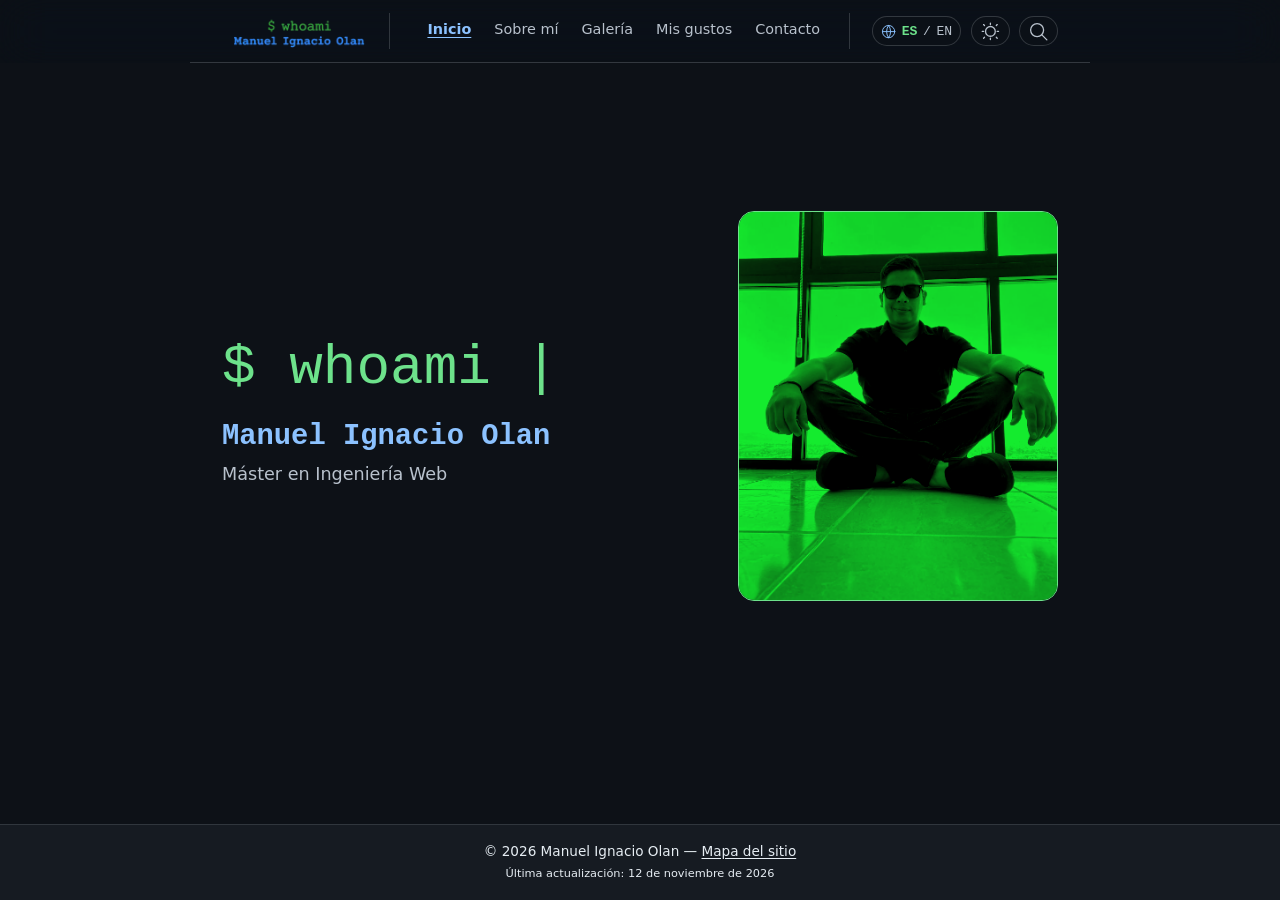
<file: index.html>
<!DOCTYPE html>
<html lang="es">
  <head>
    <meta charset="UTF-8" >
    <meta name="viewport" content="width=device-width, initial-scale=1.0" >
    <meta name="description" content="Sitio web personal de Manuel Ignacio Olan, Máster en Ingeniería Web." >
    <meta name="author" content="Manuel Ignacio Olan" >
    <link rel="alternate" hreflang="es" href="https://manuk-star.github.io/pagina-web-personal/index.html">
    <link rel="alternate" hreflang="en" href="https://manuk-star.github.io/pagina-web-personal/en/index.html">
    <title>Manuel Ignacio Olan</title>
    <link rel="icon" href="img/logo.png" type="image/png">
    <link rel="preload" href="css/main.css" as="style">
    <link rel="stylesheet" href="css/main.css">
    <script>
    (function(c,l,a,r,i,t,y){
        c[a]=c[a]||function(){(c[a].q=c[a].q||[]).push(arguments)};
        t=l.createElement(r);t.async=1;t.src="https://www.clarity.ms/tag/"+i;
        y=l.getElementsByTagName(r)[0];y.parentNode.insertBefore(t,y);
    })(window, document, "clarity", "script", "zc2mapmo1c");
</script>
<script async src="https://www.googletagmanager.com/gtm.js?id=GTM-TT498NZS"></script>
<script>
  window.dataLayer = window.dataLayer || [];
  function gtag(){dataLayer.push(arguments);}
  gtag('js', new Date());
</script>
  <script defer src="https://t.contentsquare.net/uxa/dba014a7f825e.js"></script>
  </head>
  <body>
    <a class="skip-link" href="#contenido">Saltar al contenido</a>
    <header>
      <nav aria-label="Navegación principal">
        <span class="nav__logo">
          <picture><source srcset="img/logo.webp" type="image/webp"><img src="img/logo.png" alt="Manuel Ignacio Olan" width="168" height="56"></picture>
        </span>
        <button class="nav__toggle" aria-label="Abrir menú" aria-expanded="false">&#9776;</button>
        <ul class="nav__links">
          <li><a href="index.html" aria-current="page">Inicio</a></li>
          <li><a href="sobre-mi.html">Sobre mí</a></li>
          <li><a href="galeria.html">Galería</a></li>
          <li><a href="gustos.html">Mis gustos</a></li>
          <li><a href="contacto.html">Contacto</a></li>
        </ul>
        <div class="nav__actions">
          <div class="language-switch" role="group" aria-label="Idioma"><svg class="icon" aria-hidden="true" focusable="false"><use href="img/icons.svg#globe"></use></svg><span lang="es" aria-current="true">ES</span><span aria-hidden="true">/</span><a href="en/index.html" lang="en" hreflang="en" aria-label="Ver esta página en inglés">EN</a></div>
          <button class="nav__theme" aria-label="Activar modo claro"><svg class="icon" aria-hidden="true" focusable="false"><use href="img/icons.svg#sun"></use></svg></button>
          <button class="nav__search-btn" aria-label="Abrir buscador" aria-expanded="false" aria-controls="search-panel"><svg class="icon" aria-hidden="true" focusable="false"><use href="img/icons.svg#magnifying-glass"></use></svg></button></div>
      </nav>
    <div class="search-panel" id="search-panel" hidden>
      <div class="search-panel__inner">
        <label for="search-input" class="visually-hidden">Buscar en el sitio</label>
        <input class="search-panel__input" id="search-input" type="search" placeholder="Buscar..." autocomplete="off">
        <ul class="search-panel__results" aria-label="Resultados de búsqueda" aria-live="polite"></ul>
      </div>
    </div>
        </header>

    <main id="contenido">
      <section class="hero" aria-labelledby="hero-title">
        <div class="hero__content">
          <h1 id="hero-title" class="hero__name">
            <span class="hero__prompt" aria-hidden="true">$ whoami<span class="cursor" aria-hidden="true"> |</span></span>
            Manuel Ignacio Olan
          </h1>
          <p class="hero__subtitle">Máster en Ingeniería Web</p>
        </div>

        <figure class="hero__portrait">
          <picture><source srcset="img/perfil-terminal.webp" type="image/webp"><img src="img/perfil-terminal.jpeg" alt="Retrato de Manuel Ignacio Olan"></picture>
          <canvas id="perfil-terminal" aria-hidden="true"></canvas>
        </figure>
      </section>
    </main>

    <footer>
      <p>&copy; 2026 Manuel Ignacio Olan — <a href="mapa-del-sitio.html">Mapa del sitio</a></p><p class="footer__update"><small>Última actualización: <time id="last-modified" datetime="2026-11-12">12 de noviembre de 2026</time></small></p>
    </footer>
    <script src="js/main.js"></script>
  </body>
</html>
</file>
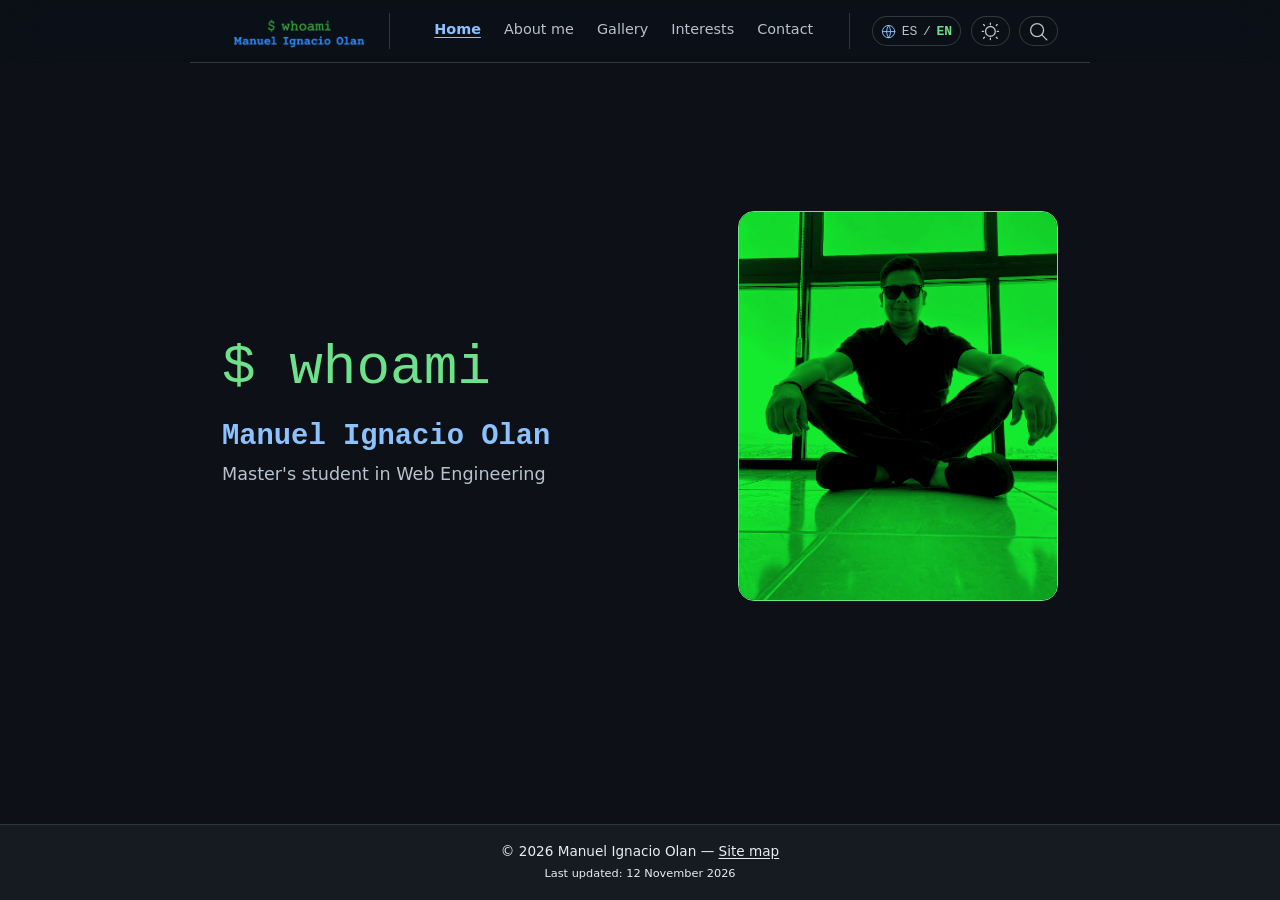
<file: en/index.html>
<!DOCTYPE html>
<html lang="en">
  <head>
    <meta charset="UTF-8">
    <meta name="viewport" content="width=device-width, initial-scale=1.0">
    <meta name="description" content="Personal website of Manuel Ignacio Olan, Master's student in Web Engineering.">
    <meta name="author" content="Manuel Ignacio Olan">
    <link rel="alternate" hreflang="es" href="https://manuk-star.github.io/pagina-web-personal/index.html">
    <link rel="alternate" hreflang="en" href="https://manuk-star.github.io/pagina-web-personal/en/index.html">
    <title>Manuel Ignacio Olan</title>
    <link rel="icon" href="../img/logo.png" type="image/png">
    <link rel="preload" href="../css/main.css" as="style">
    <link rel="stylesheet" href="../css/main.css">
    <script>
    (function(c,l,a,r,i,t,y){
        c[a]=c[a]||function(){(c[a].q=c[a].q||[]).push(arguments)};
        t=l.createElement(r);t.async=1;t.src="https://www.clarity.ms/tag/"+i;
        y=l.getElementsByTagName(r)[0];y.parentNode.insertBefore(t,y);
    })(window, document, "clarity", "script", "zc2mapmo1c");
    </script>
    <script async src="https://www.googletagmanager.com/gtm.js?id=GTM-TT498NZS"></script>
    <script>
      window.dataLayer = window.dataLayer || [];
      function gtag(){dataLayer.push(arguments);}
      gtag('js', new Date());
    </script>
  <script defer src="https://t.contentsquare.net/uxa/dba014a7f825e.js"></script>
  </head>
  <body>
    <a class="skip-link" href="#contenido">Skip to content</a>
    <header>
      <nav aria-label="Main navigation">
        <span class="nav__logo">
          <picture><source srcset="../img/logo.webp" type="image/webp"><img src="../img/logo.png" alt="Manuel Ignacio Olan" width="168" height="56"></picture>
        </span>
        <button class="nav__toggle" aria-label="Open menu" aria-expanded="false">&#9776;</button>
        <ul class="nav__links">
          <li><a href="index.html" aria-current="page">Home</a></li>
          <li><a href="sobre-mi.html">About me</a></li>
          <li><a href="galeria.html">Gallery</a></li>
          <li><a href="gustos.html">Interests</a></li>
          <li><a href="contacto.html">Contact</a></li>
        </ul>
        <div class="nav__actions">
          <div class="language-switch" role="group" aria-label="Language"><svg class="icon" aria-hidden="true" focusable="false"><use href="../img/icons.svg#globe"></use></svg><a href="../index.html" lang="es" hreflang="es" aria-label="Ver esta página en español">ES</a><span aria-hidden="true">/</span><span lang="en" aria-current="true">EN</span></div>
          <button class="nav__theme" aria-label="Enable light mode"><svg class="icon" aria-hidden="true" focusable="false"><use href="../img/icons.svg#sun"></use></svg></button>
          <button class="nav__search-btn" aria-label="Open search" aria-expanded="false" aria-controls="search-panel"><svg class="icon" aria-hidden="true" focusable="false"><use href="../img/icons.svg#magnifying-glass"></use></svg></button></div>
      </nav>
    <div class="search-panel" id="search-panel" hidden>
      <div class="search-panel__inner">
        <label for="search-input" class="visually-hidden">Search the site</label>
        <input class="search-panel__input" id="search-input" type="search" placeholder="Search..." autocomplete="off">
        <ul class="search-panel__results" aria-label="Search results" aria-live="polite"></ul>
      </div>
    </div>
        </header>
    <main id="contenido">
      <section class="hero" aria-labelledby="hero-title">
        <div class="hero__content">
          <h1 id="hero-title" class="hero__name">
            <span class="hero__prompt" aria-hidden="true">$ whoami<span class="cursor" aria-hidden="true"> |</span></span>
            Manuel Ignacio Olan
          </h1>
          <p class="hero__subtitle">Master's student in Web Engineering</p>
        </div>
        <figure class="hero__portrait">
          <picture><source srcset="../img/perfil-terminal.webp" type="image/webp"><img src="../img/perfil-terminal.jpeg" alt="Portrait of Manuel Ignacio Olan"></picture>
          <canvas id="perfil-terminal" aria-hidden="true"></canvas>
        </figure>
      </section>
    </main>
    <footer><p>&copy; 2026 Manuel Ignacio Olan — <a href="mapa-del-sitio.html">Site map</a></p><p class="footer__update"><small>Last updated: <time id="last-modified" datetime="2026-11-12">12 November 2026</time></small></p></footer>
    <script src="../js/main.js"></script>
  </body>
</html>
</file>
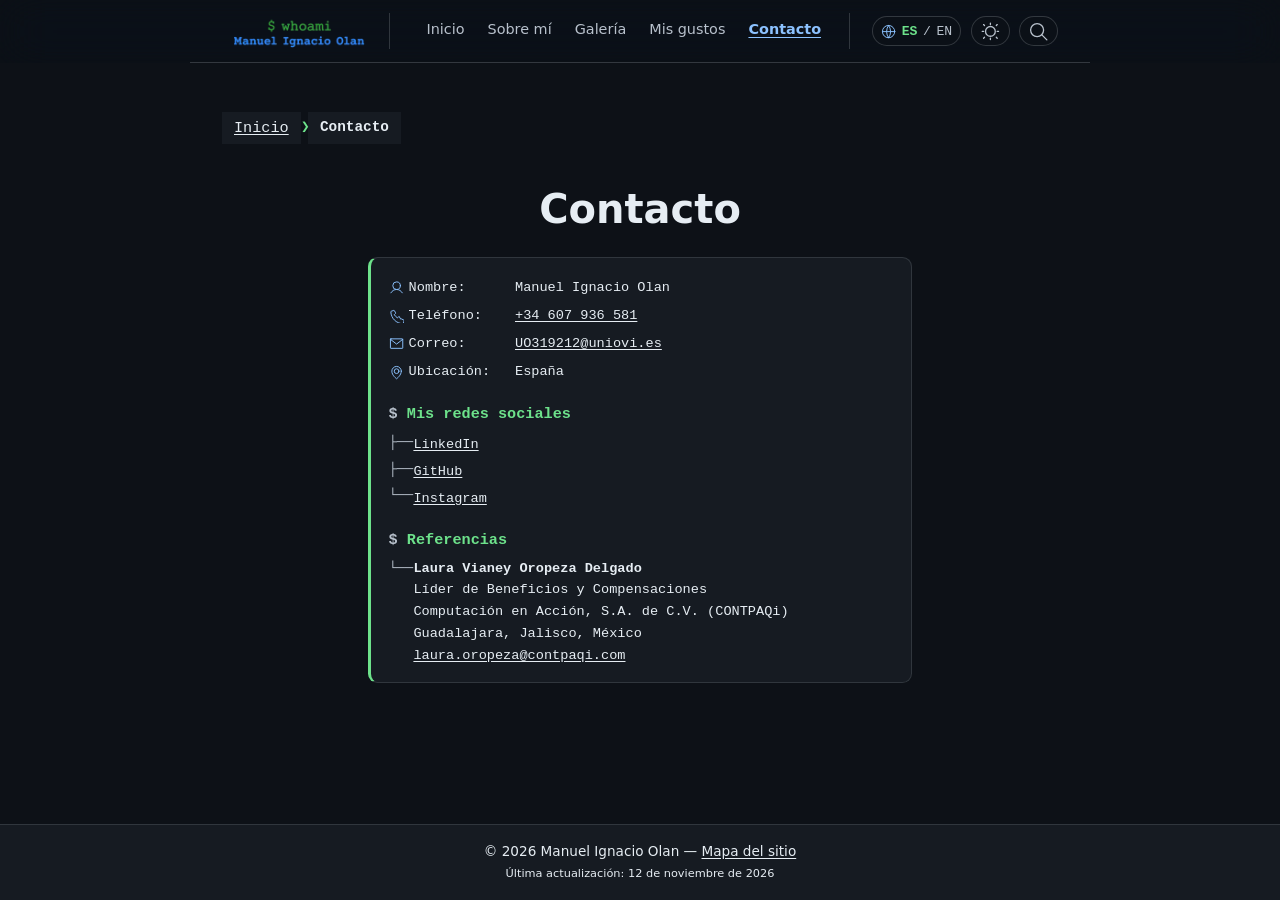
<file: contacto.html>
<!DOCTYPE html>
<html lang="es">
  <head>
    <meta charset="UTF-8" >
    <meta name="viewport" content="width=device-width, initial-scale=1.0" >
    <meta name="description" content="Contacto de Manuel Ignacio Olan." >
    <meta name="author" content="Manuel Ignacio Olan" >
    <link rel="alternate" hreflang="es" href="https://manuk-star.github.io/pagina-web-personal/contacto.html">
    <link rel="alternate" hreflang="en" href="https://manuk-star.github.io/pagina-web-personal/en/contacto.html">
    <title>Contacto | Manuel Ignacio Olan</title>
    <link rel="icon" href="img/logo.png" type="image/png">
    <link rel="preload" href="css/main.css" as="style">
    <link rel="stylesheet" href="css/main.css">
    <script>
    (function(c,l,a,r,i,t,y){
        c[a]=c[a]||function(){(c[a].q=c[a].q||[]).push(arguments)};
        t=l.createElement(r);t.async=1;t.src="https://www.clarity.ms/tag/"+i;
        y=l.getElementsByTagName(r)[0];y.parentNode.insertBefore(t,y);
    })(window, document, "clarity", "script", "zc2mapmo1c");
</script>
<script defer src="https://t.contentsquare.net/uxa/dba014a7f825e.js"></script>
<script async src="https://www.googletagmanager.com/gtm.js?id=GTM-TT498NZS"></script>
<script>
  window.dataLayer = window.dataLayer || [];
  function gtag(){dataLayer.push(arguments);}
  gtag('js', new Date());
</script>
  </head>
  <body>
    <a class="skip-link" href="#contenido">Saltar al contenido</a>
    <header>
      <nav aria-label="Navegación principal">
        <a href="index.html" class="nav__logo">
          <picture><source srcset="img/logo.webp" type="image/webp"><img src="img/logo.png" alt="Inicio - Manuel Ignacio Olan" width="168" height="56"></picture>
        </a>
        <button class="nav__toggle" aria-label="Abrir menú" aria-expanded="false">&#9776;</button>
        <ul class="nav__links">
          <li><a href="index.html">Inicio</a></li>
          <li><a href="sobre-mi.html">Sobre mí</a></li>
          <li><a href="galeria.html">Galería</a></li>
          <li><a href="gustos.html">Mis gustos</a></li>
          <li><a href="contacto.html" aria-current="page">Contacto</a></li>
        </ul>
        <div class="nav__actions">
          <div class="language-switch" role="group" aria-label="Idioma"><svg class="icon" aria-hidden="true" focusable="false"><use href="img/icons.svg#globe"></use></svg><span lang="es" aria-current="true">ES</span><span aria-hidden="true">/</span><a href="en/contacto.html" lang="en" hreflang="en" aria-label="Ver esta página en inglés">EN</a></div>
          <button class="nav__theme" aria-label="Activar modo claro"><svg class="icon" aria-hidden="true" focusable="false"><use href="img/icons.svg#sun"></use></svg></button>
          <button class="nav__search-btn" aria-label="Abrir buscador" aria-expanded="false" aria-controls="search-panel"><svg class="icon" aria-hidden="true" focusable="false"><use href="img/icons.svg#magnifying-glass"></use></svg></button></div>
      </nav>
    <div class="search-panel" id="search-panel" hidden>
      <div class="search-panel__inner">
        <label for="search-input" class="visually-hidden">Buscar en el sitio</label>
        <input class="search-panel__input" id="search-input" type="search" placeholder="Buscar..." autocomplete="off">
        <ul class="search-panel__results" aria-label="Resultados de búsqueda" aria-live="polite"></ul>
      </div>
    </div>
        </header>

    <main id="contenido">
      <nav aria-label="Migas de pan" class="breadcrumbs">
  <ol itemscope itemtype="https://schema.org/BreadcrumbList">
    <li itemprop="itemListElement" itemscope itemtype="https://schema.org/ListItem">
      <a itemprop="item" href="index.html"><span itemprop="name">Inicio</span></a>
      <meta itemprop="position" content="1">
    </li>
    <li itemprop="itemListElement" itemscope itemtype="https://schema.org/ListItem">
      <span itemprop="name" aria-current="page">Contacto</span>
      <meta itemprop="position" content="2">
    </li>
  </ol>
</nav>
      <section class="contacto" aria-labelledby="contacto-title">
        <h1 id="contacto-title">Contacto</h1>
        <div class="contacto__info card--accent">
          <address>
            <p><strong><svg class="icon" aria-hidden="true" focusable="false"><use href="img/icons.svg#user"></use></svg> Nombre:</strong><span>Manuel Ignacio Olan</span></p>
            <p><strong><svg class="icon" aria-hidden="true" focusable="false"><use href="img/icons.svg#phone"></use></svg> Teléfono:</strong><span><a href="tel:+34607936581">+34 607 936 581</a></span></p>
            <p><strong><svg class="icon" aria-hidden="true" focusable="false"><use href="img/icons.svg#envelope"></use></svg> Correo:</strong><span><a href="mailto:UO319212@uniovi.es">UO319212@uniovi.es</a></span></p>
            <p><strong><svg class="icon" aria-hidden="true" focusable="false"><use href="img/icons.svg#map-pin"></use></svg> Ubicación:</strong><span>España</span></p>
          </address>

          <section aria-labelledby="redes-titulo">
            <h2 id="redes-titulo">Mis redes sociales</h2>
            <ul>
              <li>
                <a
                  href="https://www.linkedin.com/in/manuel-ignacio-aa0270329"
                  target="_blank"
                  rel="noopener noreferrer"
                >
                  LinkedIn
                </a>
              </li>
              <li>
                <a href="https://github.com" target="_blank" rel="noopener noreferrer">GitHub</a>
              </li>
              <li>
                <a href="https://www.instagram.com/manuel.ig2026/" target="_blank" rel="noopener noreferrer">Instagram</a>
              </li>
            </ul>
          </section>

          <section aria-labelledby="avales-titulo">
            <h2 id="avales-titulo">Referencias</h2>
            <ul>
              <li>
                <address>
                  <strong>Laura Vianey Oropeza Delgado</strong>
                  <p>Líder de Beneficios y Compensaciones<br>Computación en Acción, S.A. de C.V. (CONTPAQi)</p>
                  <p>Guadalajara, Jalisco, México</p>
                  <a href="mailto:laura.oropeza@contpaqi.com">laura.oropeza@contpaqi.com</a>
                </address>
              </li>
            </ul>
          </section>
        </div>
      </section>
    </main>

    <footer>
      <p>&copy; 2026 Manuel Ignacio Olan — <a href="mapa-del-sitio.html">Mapa del sitio</a></p><p class="footer__update"><small>Última actualización: <time id="last-modified" datetime="2026-11-12">12 de noviembre de 2026</time></small></p>
    </footer>
    <script src="js/main.js"></script>
  </body>
</html>
</file>
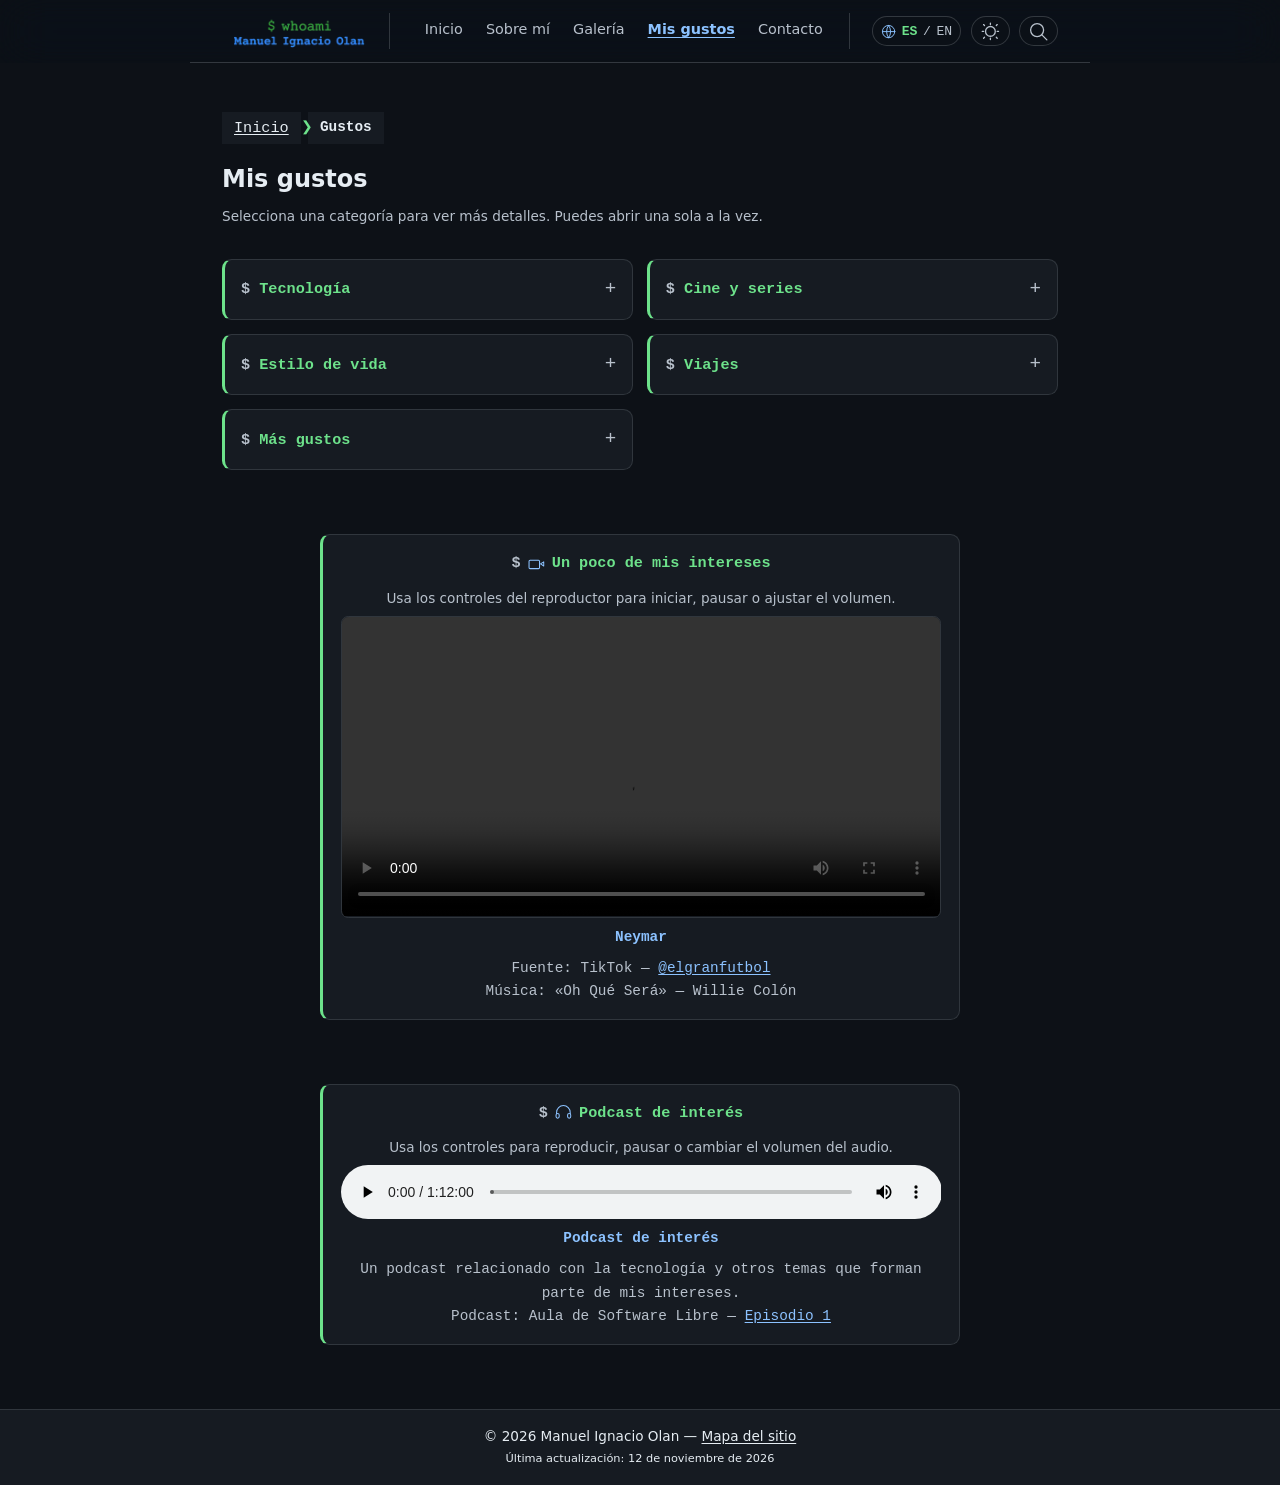
<file: gustos.html>
<!DOCTYPE html>
<html lang="es">
  <head>
    <meta charset="UTF-8" >
    <meta name="viewport" content="width=device-width, initial-scale=1.0" >
    <meta name="description" content="Gustos de Manuel Ignacio Olan.">
    <meta name="author" content="Manuel Ignacio Olan" >
    <link rel="alternate" hreflang="es" href="https://manuk-star.github.io/pagina-web-personal/gustos.html">
    <link rel="alternate" hreflang="en" href="https://manuk-star.github.io/pagina-web-personal/en/gustos.html">
    <title>Gustos | Manuel Ignacio Olan</title>
    <link rel="icon" href="img/logo.png" type="image/png">
    <link rel="preload" href="css/main.css" as="style">
    <link rel="stylesheet" href="css/main.css">
    <script>
    (function(c,l,a,r,i,t,y){
        c[a]=c[a]||function(){(c[a].q=c[a].q||[]).push(arguments)};
        t=l.createElement(r);t.async=1;t.src="https://www.clarity.ms/tag/"+i;
        y=l.getElementsByTagName(r)[0];y.parentNode.insertBefore(t,y);
    })(window, document, "clarity", "script", "zc2mapmo1c");
</script>
<script async src="https://www.googletagmanager.com/gtm.js?id=GTM-TT498NZS"></script>
<script>
  window.dataLayer = window.dataLayer || [];
  function gtag(){dataLayer.push(arguments);}
  gtag('js', new Date());
</script>
  <script defer src="https://t.contentsquare.net/uxa/dba014a7f825e.js"></script>
  </head>

  <body>
    <a class="skip-link" href="#contenido">Saltar al contenido</a>
    <header>
      <nav aria-label="Navegación principal">
        <a href="index.html" class="nav__logo">
          <picture><source srcset="img/logo.webp" type="image/webp"><img src="img/logo.png" alt="Inicio - Manuel Ignacio Olan" width="168" height="56"></picture>
        </a>
        <button
          class="nav__toggle"
          aria-label="Abrir menú"
          aria-expanded="false"
        >
          &#9776;
        </button>

        <ul class="nav__links">
          <li><a href="index.html">Inicio</a></li>
          <li><a href="sobre-mi.html">Sobre mí</a></li>
          <li><a href="galeria.html">Galería</a></li>
          <li>
            <a href="gustos.html" aria-current="page">Mis gustos</a>
          </li>
          <li><a href="contacto.html">Contacto</a></li>
        </ul>
        <div class="nav__actions">
          <div class="language-switch" role="group" aria-label="Idioma"><svg class="icon" aria-hidden="true" focusable="false"><use href="img/icons.svg#globe"></use></svg><span lang="es" aria-current="true">ES</span><span aria-hidden="true">/</span><a href="en/gustos.html" lang="en" hreflang="en" aria-label="Ver esta página en inglés">EN</a></div>
          <button class="nav__theme" aria-label="Activar modo claro"><svg class="icon" aria-hidden="true" focusable="false"><use href="img/icons.svg#sun"></use></svg></button>
          <button class="nav__search-btn" aria-label="Abrir buscador" aria-expanded="false" aria-controls="search-panel"><svg class="icon" aria-hidden="true" focusable="false"><use href="img/icons.svg#magnifying-glass"></use></svg></button></div>
      </nav>
    <div class="search-panel" id="search-panel" hidden>
      <div class="search-panel__inner">
        <label for="search-input" class="visually-hidden">Buscar en el sitio</label>
        <input class="search-panel__input" id="search-input" type="search" placeholder="Buscar..." autocomplete="off">
        <ul class="search-panel__results" aria-label="Resultados de búsqueda" aria-live="polite"></ul>
      </div>
    </div>
        </header>

    <main id="contenido">
      <nav aria-label="Migas de pan" class="breadcrumbs">
  <ol itemscope itemtype="https://schema.org/BreadcrumbList">
    <li itemprop="itemListElement" itemscope itemtype="https://schema.org/ListItem">
      <a itemprop="item" href="index.html"><span itemprop="name">Inicio</span></a>
      <meta itemprop="position" content="1">
    </li>
    <li itemprop="itemListElement" itemscope itemtype="https://schema.org/ListItem">
      <span itemprop="name" aria-current="page">Gustos</span>
      <meta itemprop="position" content="2">
    </li>
  </ol>
</nav>
      <section aria-labelledby="gustos-titulo">
        <h1 id="gustos-titulo">Mis gustos</h1>

        <p class="ayuda-contextual">Selecciona una categoría para ver más detalles. Puedes abrir una sola a la vez.</p>

        <ul class="gustos">
          <li>
            <details name="categorias-gustos">
              <summary><span class="gustos__titulo">Tecnología</span><span class="gustos__indicador" aria-hidden="true"></span></summary>
              <div class="gustos__contenido">
                <p>Me interesa explorar servicios en la nube y productos tecnológicos.</p>
                <ul><li>AWS</li><li>Azure</li><li>Servidores</li><li>Apple</li></ul>
              </div>
            </details>
          </li>

          <li>
            <details name="categorias-gustos">
              <summary><span class="gustos__titulo">Cine y series</span><span class="gustos__indicador" aria-hidden="true"></span></summary>
              <div class="gustos__contenido">
                <p>Disfruto la fantasía, la animación, la aventura y la comedia.</p>
                <ul><li>Harry Potter</li><li>Toy Story</li><li>Piratas del Caribe</li><li>The Big Bang Theory</li></ul>
              </div>
            </details>
          </li>

          <li>
            <details name="categorias-gustos">
              <summary><span class="gustos__titulo">Estilo de vida</span><span class="gustos__indicador" aria-hidden="true"></span></summary>
              <div class="gustos__contenido">
                <p>Entre mis pequeños placeres están el café, caminar, la música y las zapatillas.</p>
                <ul><li>Café</li><li>Caminar y recorrer ciudades, bosques o playa</li><li>Zapatillas / Tenis</li><li>Música</li></ul>
              </div>
            </details>
          </li>

          <li>
            <details name="categorias-gustos">
              <summary><span class="gustos__titulo">Viajes</span><span class="gustos__indicador" aria-hidden="true"></span></summary>
              <div class="gustos__contenido">
                <p>He recorrido México, Sudamérica y Europa. Me gusta viajar en tren, explorar la arquitectura y conocer la historia de cada lugar.</p>
                <p>Visitados:</p>
                <ul>
                  <li>EE.UU.</li>
                  <li>Perú</li>
                  <li>Colombia</li>
                  <li>España</li>
                  <li>Francia</li>
                  <li>Luxemburgo</li>
                  <li>Países Bajos</li>
                  <li>Alemania</li>
                  <li>Inglaterra</li>
                  <li>Bélgica</li>
                  <li>República Checa</li>
                </ul>
                <p>Pendientes:</p>
                <ul>
                  <li>Egipto</li>
                  <li>Irlanda</li>
                  <li>China</li>
                  <li>Corea</li>
                  <li>Rusia</li>
                </ul>
              </div>
            </details>
          </li>

          <li>
            <details name="categorias-gustos">
              <summary><span class="gustos__titulo">Más gustos</span><span class="gustos__indicador" aria-hidden="true"></span></summary>
              <div class="gustos__contenido">
                <p>También disfruto el fútbol, probar comida y conocer sobre autos.</p>
                <ul><li>Fútbol (PSG, Pumas, FC Barcelona)</li><li>Comida</li><li>Autos</li></ul>
              </div>
            </details>
          </li>
        </ul>

        <section class="multimedia__section card--accent" aria-labelledby="video-titulo">
          <h2 id="video-titulo"><svg class="icon" aria-hidden="true" focusable="false"><use href="img/icons.svg#video-camera"></use></svg> Un poco de mis intereses</h2>
          <p class="ayuda-contextual">Usa los controles del reproductor para iniciar, pausar o ajustar el volumen.</p>

          <figure class="multimedia">
            <video controls width="640">
              <source src="media/video.mp4" type="video/mp4" >
              <track kind="captions" src="media/video-es.vtt" srclang="es" label="Español" default>
              Tu navegador no soporta la reproducción de vídeo.
            </video>
            <figcaption>
              <strong>Neymar</strong>
              <p>
                Fuente: TikTok —
                <a
                  href="https://www.tiktok.com/@elgranfutbol"
                  target="_blank"
                  rel="noopener noreferrer"
                >
                  @elgranfutbol
                </a>
                <br >
                Música: «Oh Qué Será» — Willie Colón
              </p>
            </figcaption>
          </figure>
        </section>

        <section class="multimedia__section card--accent" aria-labelledby="podcast-titulo">
          <h2 id="podcast-titulo"><svg class="icon" aria-hidden="true" focusable="false"><use href="img/icons.svg#headphones"></use></svg> Podcast de interés</h2>
          <p class="ayuda-contextual">Usa los controles para reproducir, pausar o cambiar el volumen del audio.</p>

          <figure class="multimedia">
            <audio controls>
              <source src="media/podcast.mp3" type="audio/mpeg" >
              Tu navegador no soporta la reproducción de audio.
            </audio>
            <figcaption>
              <strong>Podcast de interés</strong>
              <p>
                Un podcast relacionado con la tecnología y otros temas que forman
                parte de mis intereses.
                <br >
                Podcast: Aula de Software Libre —
                <a
                  href="https://www.uco.es/aulasoftwarelibre/2722-episodio-1/"
                  target="_blank"
                  rel="noopener noreferrer"
                >
                  Episodio 1
                </a>
              </p>
            </figcaption>
          </figure>
        </section>
      </section>
    </main>

    <footer>
      <p>&copy; 2026 Manuel Ignacio Olan — <a href="mapa-del-sitio.html">Mapa del sitio</a></p><p class="footer__update"><small>Última actualización: <time id="last-modified" datetime="2026-11-12">12 de noviembre de 2026</time></small></p>
    </footer>
    <script src="js/main.js"></script>
  </body>
</html>
</file>
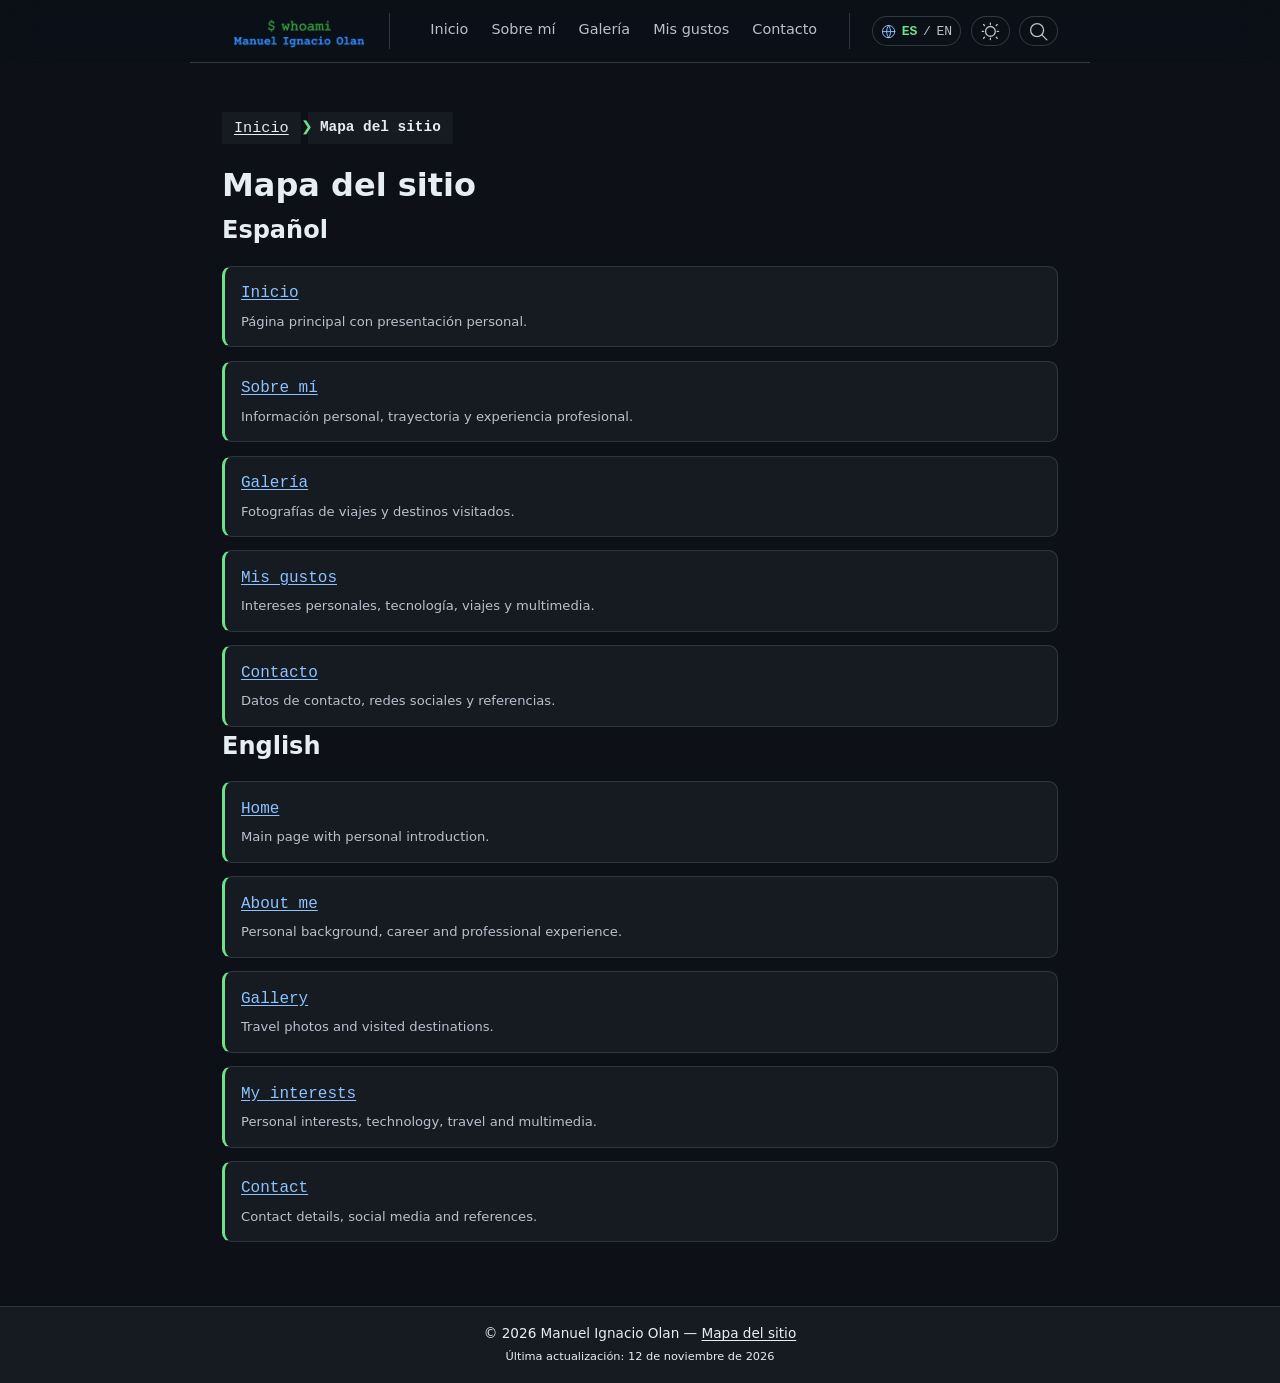
<file: mapa-del-sitio.html>
<!DOCTYPE html>
<html lang="es">
  <head>
    <meta charset="UTF-8" >
    <meta name="viewport" content="width=device-width, initial-scale=1.0" >
    <meta name="description" content="Mapa del sitio de Manuel Ignacio Olan." >
    <meta name="author" content="Manuel Ignacio Olan" >
    <link rel="alternate" hreflang="es" href="https://manuk-star.github.io/pagina-web-personal/mapa-del-sitio.html">
    <link rel="alternate" hreflang="en" href="https://manuk-star.github.io/pagina-web-personal/en/mapa-del-sitio.html">
    <title>Mapa del sitio — Manuel Ignacio Olan</title>
    <link rel="icon" href="img/logo.png" type="image/png">
    <link rel="preload" href="css/main.css" as="style">
    <link rel="stylesheet" href="css/main.css">
    <script>
    (function(c,l,a,r,i,t,y){
        c[a]=c[a]||function(){(c[a].q=c[a].q||[]).push(arguments)};
        t=l.createElement(r);t.async=1;t.src="https://www.clarity.ms/tag/"+i;
        y=l.getElementsByTagName(r)[0];y.parentNode.insertBefore(t,y);
    })(window, document, "clarity", "script", "zc2mapmo1c");
    </script>
    <script async src="https://www.googletagmanager.com/gtm.js?id=GTM-TT498NZS"></script>
    <script>
      window.dataLayer = window.dataLayer || [];
      function gtag(){dataLayer.push(arguments);}
      gtag('js', new Date());
    </script>
  <script defer src="https://t.contentsquare.net/uxa/dba014a7f825e.js"></script>
  </head>
  <body>
    <a class="skip-link" href="#contenido">Saltar al contenido</a>
    <header>
      <nav aria-label="Navegación principal">
        <span class="nav__logo">
          <picture><source srcset="img/logo.webp" type="image/webp"><img src="img/logo.png" alt="Manuel Ignacio Olan" width="168" height="56"></picture>
        </span>
        <button class="nav__toggle" aria-label="Abrir menú" aria-expanded="false">&#9776;</button>
        <ul class="nav__links">
          <li><a href="index.html">Inicio</a></li>
          <li><a href="sobre-mi.html">Sobre mí</a></li>
          <li><a href="galeria.html">Galería</a></li>
          <li><a href="gustos.html">Mis gustos</a></li>
          <li><a href="contacto.html">Contacto</a></li>
        </ul>
        <div class="nav__actions">
          <div class="language-switch" role="group" aria-label="Idioma"><svg class="icon" aria-hidden="true" focusable="false"><use href="img/icons.svg#globe"></use></svg><span lang="es" aria-current="true">ES</span><span aria-hidden="true">/</span><a href="en/mapa-del-sitio.html" lang="en" hreflang="en" aria-label="Ver esta página en inglés">EN</a></div>
          <button class="nav__theme" aria-label="Activar modo claro"><svg class="icon" aria-hidden="true" focusable="false"><use href="img/icons.svg#sun"></use></svg></button>
          <button class="nav__search-btn" aria-label="Abrir buscador" aria-expanded="false" aria-controls="search-panel"><svg class="icon" aria-hidden="true" focusable="false"><use href="img/icons.svg#magnifying-glass"></use></svg></button></div>
      </nav>
    <div class="search-panel" id="search-panel" hidden>
      <div class="search-panel__inner">
        <label for="search-input" class="visually-hidden">Buscar en el sitio</label>
        <input class="search-panel__input" id="search-input" type="search" placeholder="Buscar..." autocomplete="off">
        <ul class="search-panel__results" aria-label="Resultados de búsqueda" aria-live="polite"></ul>
      </div>
    </div>
        </header>

    <main id="contenido">
      <nav class="breadcrumbs" aria-label="Ruta de navegación">
        <ol>
          <li><a href="index.html">Inicio</a></li>
          <li><span aria-current="page">Mapa del sitio</span></li>
        </ol>
      </nav>

      <h1>Mapa del sitio</h1>

      <section aria-labelledby="sitemap-es">
        <h2 id="sitemap-es">Español</h2>
        <ul class="sitemap-list" style="margin-top: var(--space-sm);">
          <li>
            <a href="index.html">Inicio</a>
            <p>Página principal con presentación personal.</p>
          </li>
          <li>
            <a href="sobre-mi.html">Sobre mí</a>
            <p>Información personal, trayectoria y experiencia profesional.</p>
          </li>
          <li>
            <a href="galeria.html">Galería</a>
            <p>Fotografías de viajes y destinos visitados.</p>
          </li>
          <li>
            <a href="gustos.html">Mis gustos</a>
            <p>Intereses personales, tecnología, viajes y multimedia.</p>
          </li>
          <li>
            <a href="contacto.html">Contacto</a>
            <p>Datos de contacto, redes sociales y referencias.</p>
          </li>
        </ul>
      </section>

      <section aria-labelledby="sitemap-en" lang="en">
        <h2 id="sitemap-en">English</h2>
        <ul class="sitemap-list" style="margin-top: var(--space-sm);">
          <li>
            <a href="en/index.html">Home</a>
            <p>Main page with personal introduction.</p>
          </li>
          <li>
            <a href="en/sobre-mi.html">About me</a>
            <p>Personal background, career and professional experience.</p>
          </li>
          <li>
            <a href="en/galeria.html">Gallery</a>
            <p>Travel photos and visited destinations.</p>
          </li>
          <li>
            <a href="en/gustos.html">My interests</a>
            <p>Personal interests, technology, travel and multimedia.</p>
          </li>
          <li>
            <a href="en/contacto.html">Contact</a>
            <p>Contact details, social media and references.</p>
          </li>
        </ul>
      </section>
    </main>

    <footer>
      <p>&copy; 2026 Manuel Ignacio Olan — <a href="mapa-del-sitio.html">Mapa del sitio</a></p><p class="footer__update"><small>Última actualización: <time id="last-modified" datetime="2026-11-12">12 de noviembre de 2026</time></small></p>
    </footer>
    <script src="js/main.js"></script>
  </body>
</html>
</file>
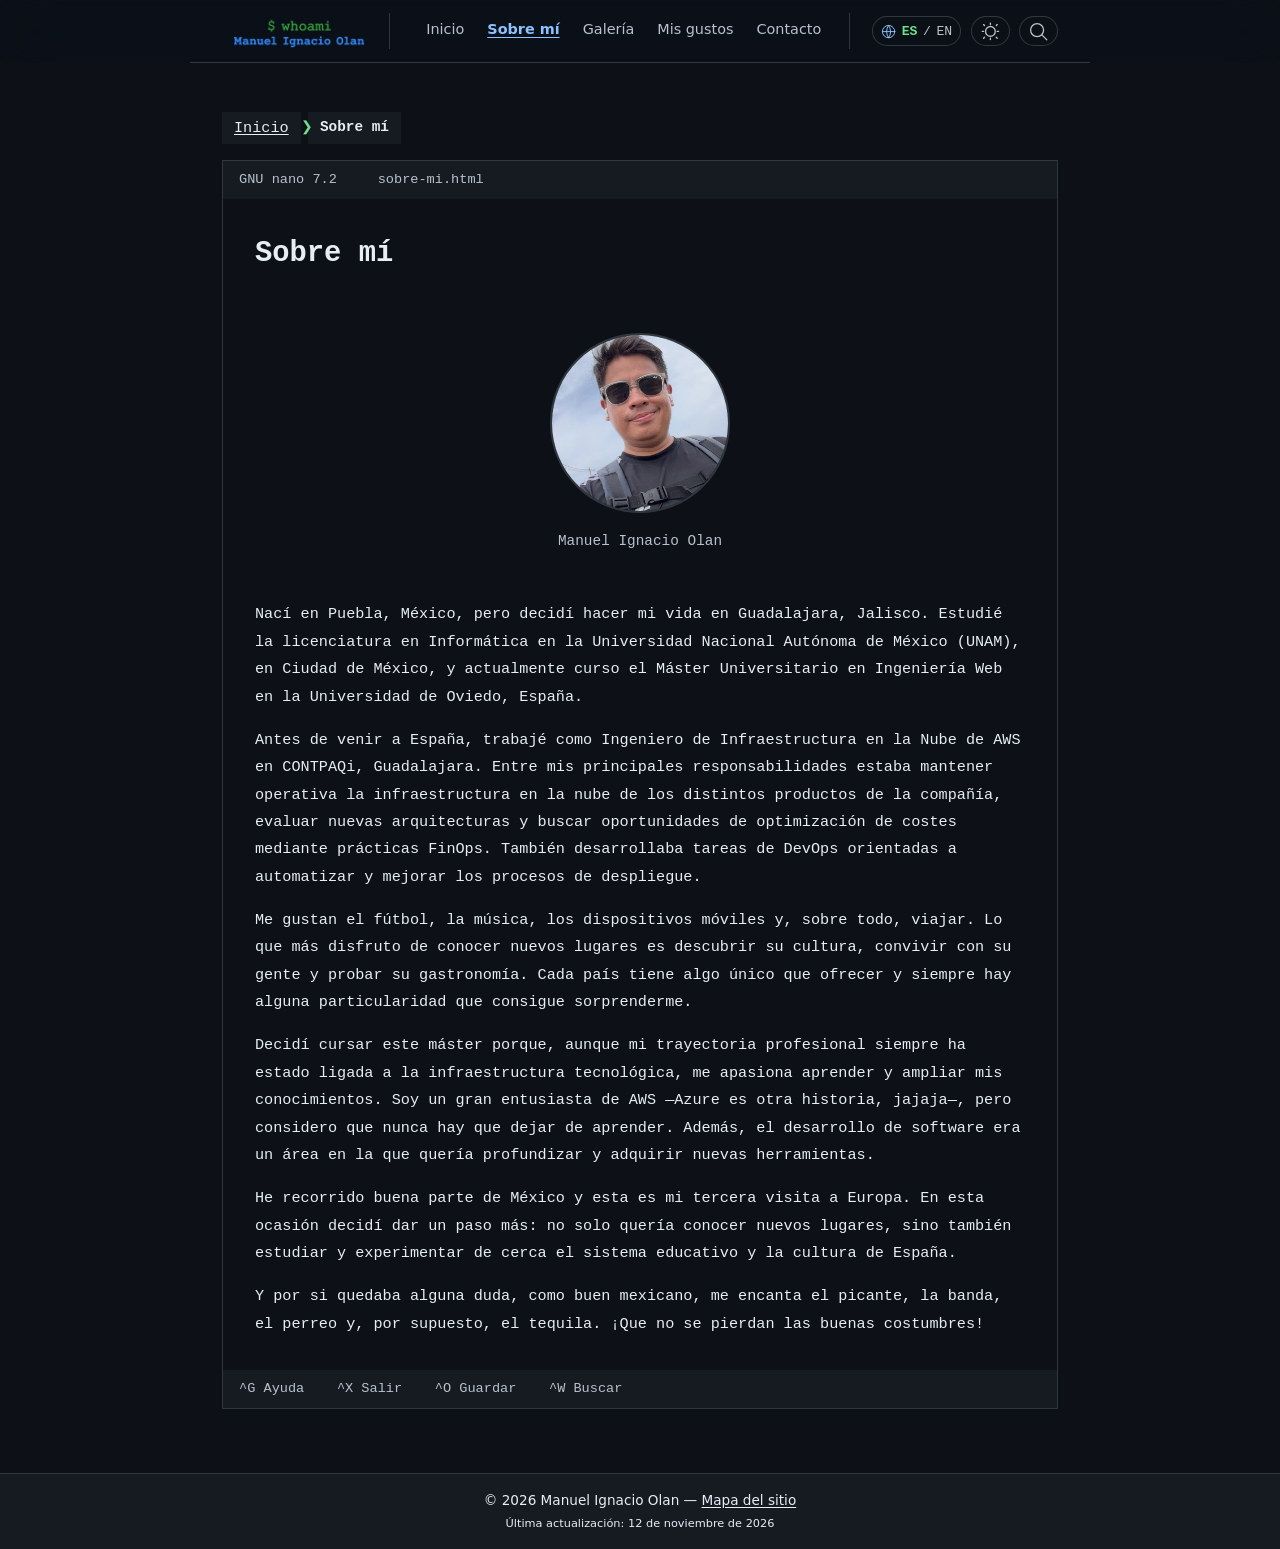
<file: sobre-mi.html>
<!DOCTYPE html>
<html lang="es">
  <head>
    <meta charset="UTF-8" >
    <meta name="viewport" content="width=device-width, initial-scale=1.0" >
    <meta name="description" content="Sobre mí - Manuel Ignacio Olan." >
    <meta name="author" content="Manuel Ignacio Olan" >
    <link rel="alternate" hreflang="es" href="https://manuk-star.github.io/pagina-web-personal/sobre-mi.html">
    <link rel="alternate" hreflang="en" href="https://manuk-star.github.io/pagina-web-personal/en/sobre-mi.html">
    <title>Sobre mí | Manuel Ignacio Olan</title>
    <link rel="icon" href="img/logo.png" type="image/png">
    <link rel="preload" href="css/main.css" as="style">
    <link rel="stylesheet" href="css/main.css">
    <script>
    (function(c,l,a,r,i,t,y){
        c[a]=c[a]||function(){(c[a].q=c[a].q||[]).push(arguments)};
        t=l.createElement(r);t.async=1;t.src="https://www.clarity.ms/tag/"+i;
        y=l.getElementsByTagName(r)[0];y.parentNode.insertBefore(t,y);
    })(window, document, "clarity", "script", "zc2mapmo1c");
</script>
<script async src="https://www.googletagmanager.com/gtm.js?id=GTM-TT498NZS"></script>
<script>
  window.dataLayer = window.dataLayer || [];
  function gtag(){dataLayer.push(arguments);}
  gtag('js', new Date());
</script>
  <script defer src="https://t.contentsquare.net/uxa/dba014a7f825e.js"></script>
  </head>

  <body>
    <a class="skip-link" href="#contenido">Saltar al contenido</a>
    <header>
      <nav aria-label="Navegación principal">
        <a href="index.html" class="nav__logo">
          <picture><source srcset="img/logo.webp" type="image/webp"><img src="img/logo.png" alt="Inicio - Manuel Ignacio Olan" width="168" height="56"></picture>
        </a>
        <button
          class="nav__toggle"
          aria-label="Abrir menú"
          aria-expanded="false"
        >
          &#9776;
        </button>

        <ul class="nav__links">
          <li><a href="index.html">Inicio</a></li>
          <li>
            <a href="sobre-mi.html" aria-current="page">Sobre mí</a>
          </li>
          <li><a href="galeria.html">Galería</a></li>
          <li><a href="gustos.html">Mis gustos</a></li>
          <li><a href="contacto.html">Contacto</a></li>
        </ul>
        <div class="nav__actions">
          <div class="language-switch" role="group" aria-label="Idioma"><svg class="icon" aria-hidden="true" focusable="false"><use href="img/icons.svg#globe"></use></svg><span lang="es" aria-current="true">ES</span><span aria-hidden="true">/</span><a href="en/sobre-mi.html" lang="en" hreflang="en" aria-label="Ver esta página en inglés">EN</a></div>
          <button class="nav__theme" aria-label="Activar modo claro"><svg class="icon" aria-hidden="true" focusable="false"><use href="img/icons.svg#sun"></use></svg></button>
          <button class="nav__search-btn" aria-label="Abrir buscador" aria-expanded="false" aria-controls="search-panel"><svg class="icon" aria-hidden="true" focusable="false"><use href="img/icons.svg#magnifying-glass"></use></svg></button></div>
      </nav>
    <div class="search-panel" id="search-panel" hidden>
      <div class="search-panel__inner">
        <label for="search-input" class="visually-hidden">Buscar en el sitio</label>
        <input class="search-panel__input" id="search-input" type="search" placeholder="Buscar..." autocomplete="off">
        <ul class="search-panel__results" aria-label="Resultados de búsqueda" aria-live="polite"></ul>
      </div>
    </div>
        </header>

    <main id="contenido">
      <nav aria-label="Migas de pan" class="breadcrumbs">
  <ol itemscope itemtype="https://schema.org/BreadcrumbList">
    <li itemprop="itemListElement" itemscope itemtype="https://schema.org/ListItem">
      <a itemprop="item" href="index.html"><span itemprop="name">Inicio</span></a>
      <meta itemprop="position" content="1">
    </li>
    <li itemprop="itemListElement" itemscope itemtype="https://schema.org/ListItem">
      <span itemprop="name" aria-current="page">Sobre mí</span>
      <meta itemprop="position" content="2">
    </li>
  </ol>
</nav>

      <article class="nano">
        <div class="nano__topbar">
          GNU nano 7.2 &nbsp;&nbsp;&nbsp; sobre-mi.html
        </div>

        <div class="nano__content">
          <h1 id="sobre-titulo">Sobre mí</h1>

          <figure class="perfil">
            <picture><source srcset="img/manuel.webp" type="image/webp"><img src="img/manuel.jpeg" alt="Manuel Ignacio Olan"></picture>
            <figcaption>Manuel Ignacio Olan</figcaption>
          </figure>

          <p>
            Nací en Puebla, México, pero decidí hacer mi vida en Guadalajara,
            Jalisco. Estudié la licenciatura en Informática en la Universidad
            Nacional Autónoma de México (UNAM), en Ciudad de México, y actualmente
            curso el Máster Universitario en Ingeniería Web en la Universidad de
            Oviedo, España.
          </p>

          <p>
            Antes de venir a España, trabajé como Ingeniero de Infraestructura
            en la Nube de AWS en CONTPAQi, Guadalajara. Entre mis principales
            responsabilidades estaba mantener operativa la infraestructura en la
            nube de los distintos productos de la compañía, evaluar nuevas
            arquitecturas y buscar oportunidades de optimización de costes
            mediante prácticas FinOps. También desarrollaba tareas de DevOps
            orientadas a automatizar y mejorar los procesos de despliegue.
          </p>

          <p>
            Me gustan el fútbol, la música, los dispositivos móviles y, sobre
            todo, viajar. Lo que más disfruto de conocer nuevos lugares es
            descubrir su cultura, convivir con su gente y probar su gastronomía.
            Cada país tiene algo único que ofrecer y siempre hay alguna
            particularidad que consigue sorprenderme.
          </p>

          <p>
            Decidí cursar este máster porque, aunque mi trayectoria profesional
            siempre ha estado ligada a la infraestructura tecnológica, me
            apasiona aprender y ampliar mis conocimientos. Soy un gran
            entusiasta de AWS —Azure es otra historia, jajaja—, pero considero
            que nunca hay que dejar de aprender. Además, el desarrollo de
            software era un área en la que quería profundizar y adquirir nuevas
            herramientas.
          </p>

          <p>
            He recorrido buena parte de México y esta es mi tercera visita a
            Europa. En esta ocasión decidí dar un paso más: no solo quería
            conocer nuevos lugares, sino también estudiar y experimentar de
            cerca el sistema educativo y la cultura de España.
          </p>

          <p>
            Y por si quedaba alguna duda, como buen mexicano, me encanta el
            picante, la banda, el perreo y, por supuesto, el tequila.
            ¡Que no se pierdan las buenas costumbres!
          </p>
        </div>

        <div class="nano__statusbar">
          ^G Ayuda &nbsp;&nbsp; ^X Salir &nbsp;&nbsp; ^O Guardar &nbsp;&nbsp;
          ^W Buscar
        </div>
      </article>
    </main>

    <footer>
      <p>&copy; 2026 Manuel Ignacio Olan — <a href="mapa-del-sitio.html">Mapa del sitio</a></p><p class="footer__update"><small>Última actualización: <time id="last-modified" datetime="2026-11-12">12 de noviembre de 2026</time></small></p>
    </footer>
    <script src="js/main.js"></script>
  </body>
</html>
</file>
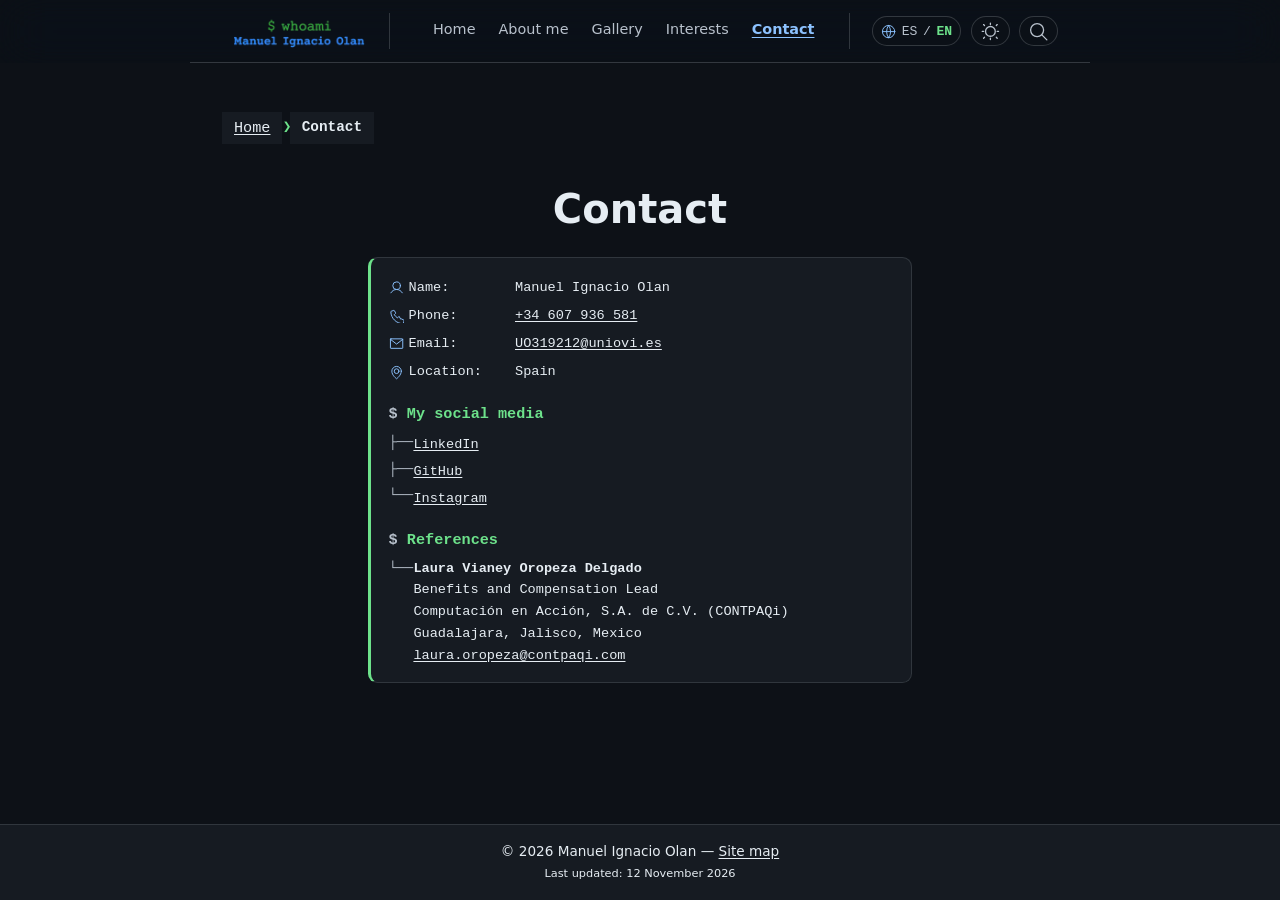
<file: en/contacto.html>
<!DOCTYPE html>
<html lang="en">
  <head>
    <meta charset="UTF-8">
    <meta name="viewport" content="width=device-width, initial-scale=1.0">
    <meta name="description" content="Contact Manuel Ignacio Olan.">
    <meta name="author" content="Manuel Ignacio Olan">
    <link rel="alternate" hreflang="es" href="https://manuk-star.github.io/pagina-web-personal/contacto.html">
    <link rel="alternate" hreflang="en" href="https://manuk-star.github.io/pagina-web-personal/en/contacto.html">
    <title>Contact | Manuel Ignacio Olan</title>
    <link rel="icon" href="../img/logo.png" type="image/png">
    <link rel="preload" href="../css/main.css" as="style">
    <link rel="stylesheet" href="../css/main.css">
    <script>
    (function(c,l,a,r,i,t,y){
        c[a]=c[a]||function(){(c[a].q=c[a].q||[]).push(arguments)};
        t=l.createElement(r);t.async=1;t.src="https://www.clarity.ms/tag/"+i;
        y=l.getElementsByTagName(r)[0];y.parentNode.insertBefore(t,y);
    })(window, document, "clarity", "script", "zc2mapmo1c");
    </script>
    <script async src="https://www.googletagmanager.com/gtm.js?id=GTM-TT498NZS"></script>
    <script>
      window.dataLayer = window.dataLayer || [];
      function gtag(){dataLayer.push(arguments);}
      gtag('js', new Date());
    </script>
  <script defer src="https://t.contentsquare.net/uxa/dba014a7f825e.js"></script>
  </head>
  <body>
    <a class="skip-link" href="#contenido">Skip to content</a>
    <header>
      <nav aria-label="Main navigation">
        <a href="index.html" class="nav__logo"><picture><source srcset="../img/logo.webp" type="image/webp"><img src="../img/logo.png" alt="Home - Manuel Ignacio Olan" width="168" height="56"></picture></a>
        <button class="nav__toggle" aria-label="Open menu" aria-expanded="false">&#9776;</button>
        <ul class="nav__links">
          <li><a href="index.html">Home</a></li>
          <li><a href="sobre-mi.html">About me</a></li>
          <li><a href="galeria.html">Gallery</a></li>
          <li><a href="gustos.html">Interests</a></li>
          <li><a href="contacto.html" aria-current="page">Contact</a></li>
        </ul>
        <div class="nav__actions">
          <div class="language-switch" role="group" aria-label="Language"><svg class="icon" aria-hidden="true" focusable="false"><use href="../img/icons.svg#globe"></use></svg><a href="../contacto.html" lang="es" hreflang="es" aria-label="Ver esta página en español">ES</a><span aria-hidden="true">/</span><span lang="en" aria-current="true">EN</span></div>
          <button class="nav__theme" aria-label="Enable light mode"><svg class="icon" aria-hidden="true" focusable="false"><use href="../img/icons.svg#sun"></use></svg></button>
          <button class="nav__search-btn" aria-label="Open search" aria-expanded="false" aria-controls="search-panel"><svg class="icon" aria-hidden="true" focusable="false"><use href="../img/icons.svg#magnifying-glass"></use></svg></button></div>
      </nav>
    <div class="search-panel" id="search-panel" hidden>
      <div class="search-panel__inner">
        <label for="search-input" class="visually-hidden">Search the site</label>
        <input class="search-panel__input" id="search-input" type="search" placeholder="Search..." autocomplete="off">
        <ul class="search-panel__results" aria-label="Search results" aria-live="polite"></ul>
      </div>
    </div>
        </header>
    <main id="contenido">
      <nav aria-label="Breadcrumb" class="breadcrumbs">
        <ol itemscope itemtype="https://schema.org/BreadcrumbList">
          <li itemprop="itemListElement" itemscope itemtype="https://schema.org/ListItem"><a itemprop="item" href="index.html"><span itemprop="name">Home</span></a><meta itemprop="position" content="1"></li>
          <li itemprop="itemListElement" itemscope itemtype="https://schema.org/ListItem"><span itemprop="name" aria-current="page">Contact</span><meta itemprop="position" content="2"></li>
        </ol>
      </nav>
      <section class="contacto" aria-labelledby="contacto-title">
        <h1 id="contacto-title">Contact</h1>
        <div class="contacto__info card--accent">
          <address>
            <p><strong><svg class="icon" aria-hidden="true" focusable="false"><use href="../img/icons.svg#user"></use></svg> Name:</strong><span>Manuel Ignacio Olan</span></p>
            <p><strong><svg class="icon" aria-hidden="true" focusable="false"><use href="../img/icons.svg#phone"></use></svg> Phone:</strong><span><a href="tel:+34607936581">+34 607 936 581</a></span></p>
            <p><strong><svg class="icon" aria-hidden="true" focusable="false"><use href="../img/icons.svg#envelope"></use></svg> Email:</strong><span><a href="mailto:UO319212@uniovi.es">UO319212@uniovi.es</a></span></p>
            <p><strong><svg class="icon" aria-hidden="true" focusable="false"><use href="../img/icons.svg#map-pin"></use></svg> Location:</strong><span>Spain</span></p>
          </address>
          <section aria-labelledby="redes-titulo">
            <h2 id="redes-titulo">My social media</h2>
            <ul>
              <li><a href="https://www.linkedin.com/in/manuel-ignacio-aa0270329" target="_blank" rel="noopener noreferrer">LinkedIn</a></li>
              <li><a href="https://github.com" target="_blank" rel="noopener noreferrer">GitHub</a></li>
              <li><a href="https://www.instagram.com/manuel.ig2026/" target="_blank" rel="noopener noreferrer">Instagram</a></li>
            </ul>
          </section>

          <section aria-labelledby="avales-titulo">
            <h2 id="avales-titulo">References</h2>
            <ul>
              <li>
                <address>
                  <strong>Laura Vianey Oropeza Delgado</strong>
                  <p>Benefits and Compensation Lead<br>Computación en Acción, S.A. de C.V. (CONTPAQi)</p>
                  <p>Guadalajara, Jalisco, Mexico</p>
                  <a href="mailto:laura.oropeza@contpaqi.com">laura.oropeza@contpaqi.com</a>
                </address>
              </li>
            </ul>
          </section>
        </div>
      </section>
    </main>
    <footer><p>&copy; 2026 Manuel Ignacio Olan — <a href="mapa-del-sitio.html">Site map</a></p><p class="footer__update"><small>Last updated: <time id="last-modified" datetime="2026-11-12">12 November 2026</time></small></p></footer>
    <script src="../js/main.js"></script>
  </body>
</html>
</file>
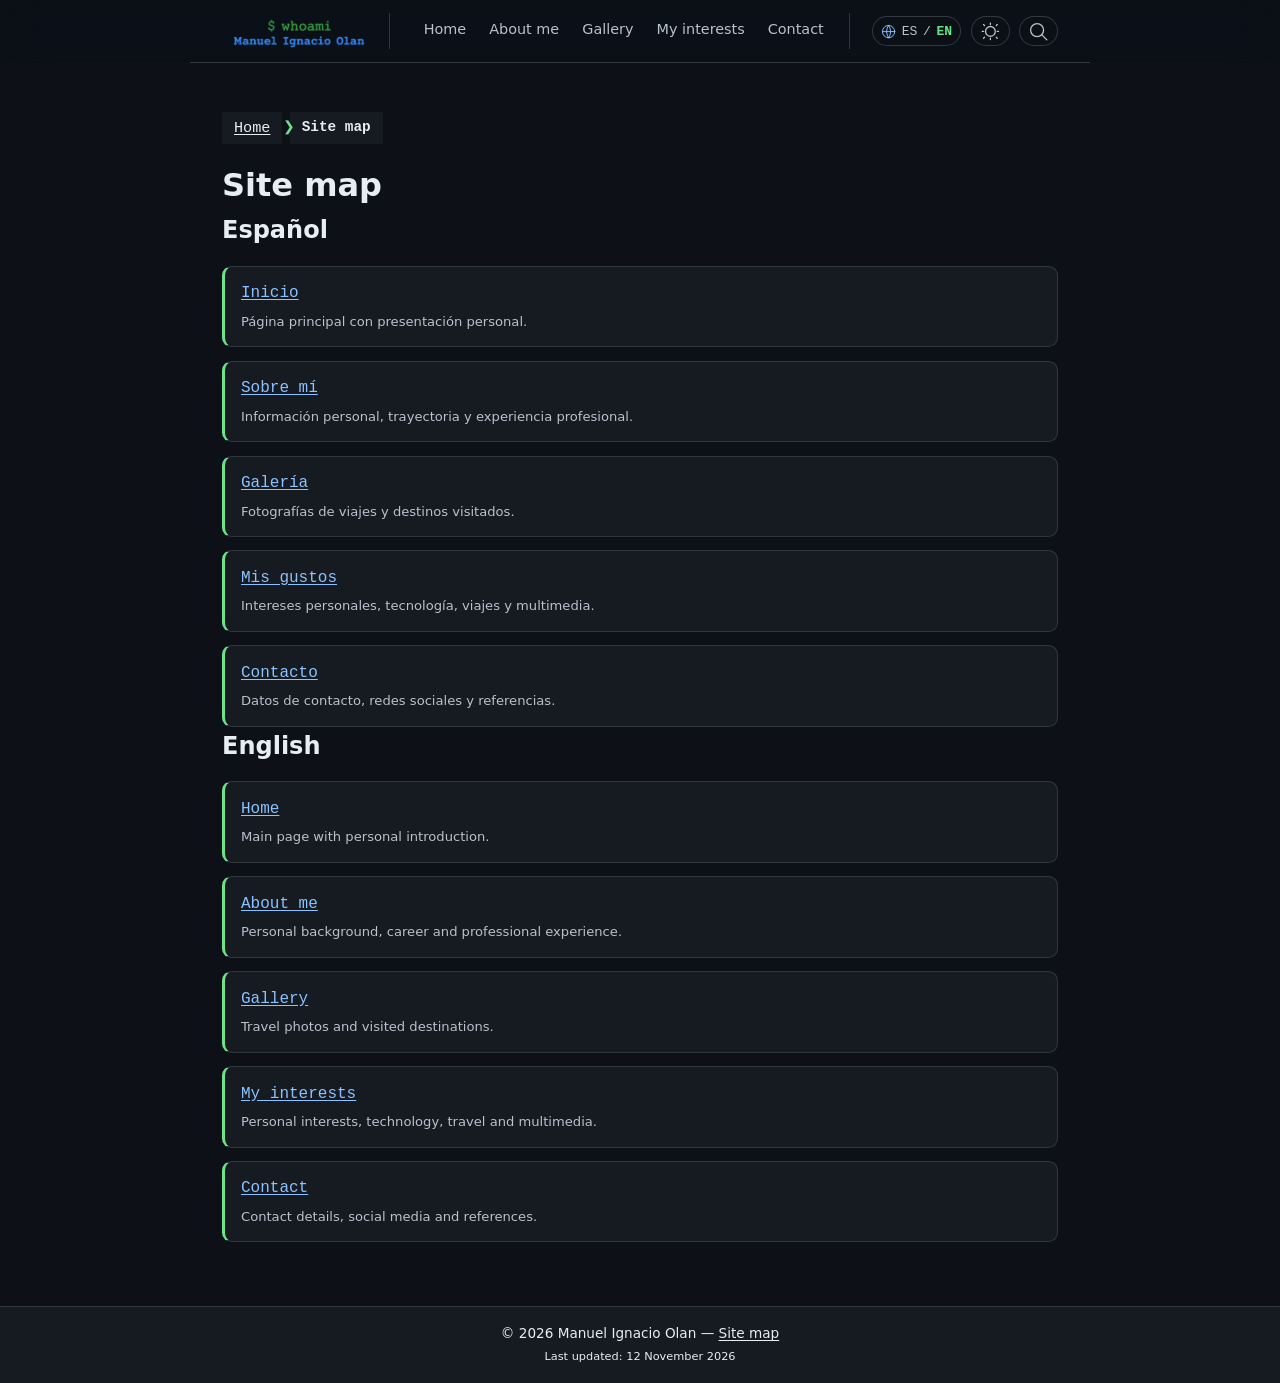
<file: en/mapa-del-sitio.html>
<!DOCTYPE html>
<html lang="en">
  <head>
    <meta charset="UTF-8" >
    <meta name="viewport" content="width=device-width, initial-scale=1.0" >
    <meta name="description" content="Site map of Manuel Ignacio Olan." >
    <meta name="author" content="Manuel Ignacio Olan" >
    <link rel="alternate" hreflang="es" href="https://manuk-star.github.io/pagina-web-personal/mapa-del-sitio.html">
    <link rel="alternate" hreflang="en" href="https://manuk-star.github.io/pagina-web-personal/en/mapa-del-sitio.html">
    <title>Site map — Manuel Ignacio Olan</title>
    <link rel="icon" href="../img/logo.png" type="image/png">
    <link rel="preload" href="../css/main.css" as="style">
    <link rel="stylesheet" href="../css/main.css">
    <script>
    (function(c,l,a,r,i,t,y){
        c[a]=c[a]||function(){(c[a].q=c[a].q||[]).push(arguments)};
        t=l.createElement(r);t.async=1;t.src="https://www.clarity.ms/tag/"+i;
        y=l.getElementsByTagName(r)[0];y.parentNode.insertBefore(t,y);
    })(window, document, "clarity", "script", "zc2mapmo1c");
    </script>
    <script async src="https://www.googletagmanager.com/gtm.js?id=GTM-TT498NZS"></script>
    <script>
      window.dataLayer = window.dataLayer || [];
      function gtag(){dataLayer.push(arguments);}
      gtag('js', new Date());
    </script>
  <script defer src="https://t.contentsquare.net/uxa/dba014a7f825e.js"></script>
  </head>
  <body>
    <a class="skip-link" href="#contenido">Skip to content</a>
    <header>
      <nav aria-label="Main navigation">
        <span class="nav__logo">
          <picture><source srcset="../img/logo.webp" type="image/webp"><img src="../img/logo.png" alt="Manuel Ignacio Olan" width="168" height="56"></picture>
        </span>
        <button class="nav__toggle" aria-label="Open menu" aria-expanded="false">&#9776;</button>
        <ul class="nav__links">
          <li><a href="index.html">Home</a></li>
          <li><a href="sobre-mi.html">About me</a></li>
          <li><a href="galeria.html">Gallery</a></li>
          <li><a href="gustos.html">My interests</a></li>
          <li><a href="contacto.html">Contact</a></li>
        </ul>
        <div class="nav__actions">
          <div class="language-switch" role="group" aria-label="Language"><svg class="icon" aria-hidden="true" focusable="false"><use href="../img/icons.svg#globe"></use></svg><a href="../mapa-del-sitio.html" lang="es" hreflang="es" aria-label="Ver esta página en español">ES</a><span aria-hidden="true">/</span><span lang="en" aria-current="true">EN</span></div>
          <button class="nav__theme" aria-label="Enable light mode"><svg class="icon" aria-hidden="true" focusable="false"><use href="../img/icons.svg#sun"></use></svg></button>
          <button class="nav__search-btn" aria-label="Open search" aria-expanded="false" aria-controls="search-panel"><svg class="icon" aria-hidden="true" focusable="false"><use href="../img/icons.svg#magnifying-glass"></use></svg></button></div>
      </nav>
    <div class="search-panel" id="search-panel" hidden>
      <div class="search-panel__inner">
        <label for="search-input" class="visually-hidden">Search the site</label>
        <input class="search-panel__input" id="search-input" type="search" placeholder="Search..." autocomplete="off">
        <ul class="search-panel__results" aria-label="Search results" aria-live="polite"></ul>
      </div>
    </div>
        </header>

    <main id="contenido">
      <nav class="breadcrumbs" aria-label="Breadcrumb">
        <ol>
          <li><a href="index.html">Home</a></li>
          <li><span aria-current="page">Site map</span></li>
        </ol>
      </nav>

      <h1>Site map</h1>

      <section aria-labelledby="sitemap-es">
        <h2 id="sitemap-es">Español</h2>
        <ul class="sitemap-list" style="margin-top: var(--space-sm);">
          <li><a href="../index.html">Inicio</a><p>Página principal con presentación personal.</p></li>
          <li><a href="../sobre-mi.html">Sobre mí</a><p>Información personal, trayectoria y experiencia profesional.</p></li>
          <li><a href="../galeria.html">Galería</a><p>Fotografías de viajes y destinos visitados.</p></li>
          <li><a href="../gustos.html">Mis gustos</a><p>Intereses personales, tecnología, viajes y multimedia.</p></li>
          <li><a href="../contacto.html">Contacto</a><p>Datos de contacto, redes sociales y referencias.</p></li>
        </ul>
      </section>

      <section aria-labelledby="sitemap-en">
        <h2 id="sitemap-en">English</h2>
        <ul class="sitemap-list" style="margin-top: var(--space-sm);">
          <li>
            <a href="index.html">Home</a>
            <p>Main page with personal introduction.</p>
          </li>
          <li>
            <a href="sobre-mi.html">About me</a>
            <p>Personal background, career and professional experience.</p>
          </li>
          <li>
            <a href="galeria.html">Gallery</a>
            <p>Travel photos and visited destinations.</p>
          </li>
          <li>
            <a href="gustos.html">My interests</a>
            <p>Personal interests, technology, travel and multimedia.</p>
          </li>
          <li>
            <a href="contacto.html">Contact</a>
            <p>Contact details, social media and references.</p>
          </li>
        </ul>
      </section>
    </main>

    <footer>
      <p>&copy; 2026 Manuel Ignacio Olan — <a href="mapa-del-sitio.html">Site map</a></p><p class="footer__update"><small>Last updated: <time id="last-modified" datetime="2026-11-12">12 November 2026</time></small></p>
    </footer>
    <script src="../js/main.js"></script>
  </body>
</html>
</file>
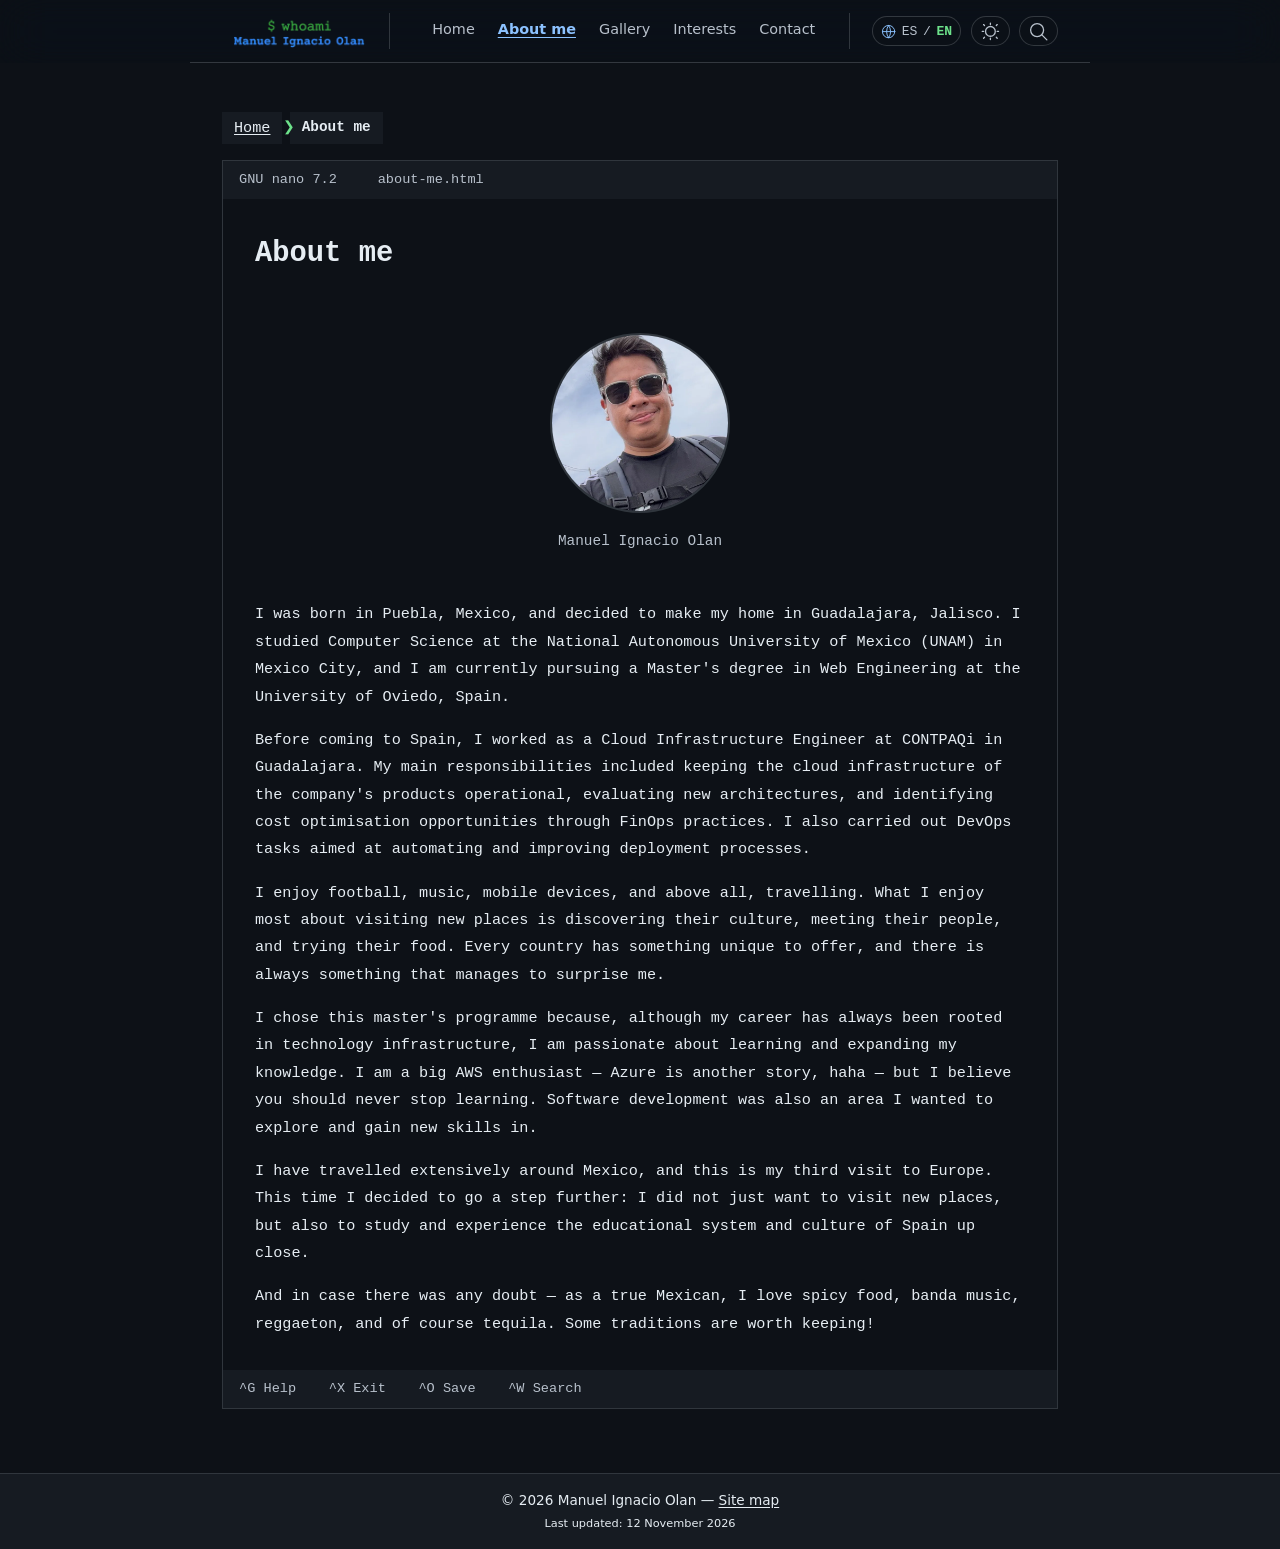
<file: en/sobre-mi.html>
<!DOCTYPE html>
<html lang="en">
  <head>
    <meta charset="UTF-8">
    <meta name="viewport" content="width=device-width, initial-scale=1.0">
    <meta name="description" content="About Manuel Ignacio Olan.">
    <meta name="author" content="Manuel Ignacio Olan">
    <link rel="alternate" hreflang="es" href="https://manuk-star.github.io/pagina-web-personal/sobre-mi.html">
    <link rel="alternate" hreflang="en" href="https://manuk-star.github.io/pagina-web-personal/en/sobre-mi.html">
    <title>About me | Manuel Ignacio Olan</title>
    <link rel="icon" href="../img/logo.png" type="image/png">
    <link rel="preload" href="../css/main.css" as="style">
    <link rel="stylesheet" href="../css/main.css">
    <script>
    (function(c,l,a,r,i,t,y){
        c[a]=c[a]||function(){(c[a].q=c[a].q||[]).push(arguments)};
        t=l.createElement(r);t.async=1;t.src="https://www.clarity.ms/tag/"+i;
        y=l.getElementsByTagName(r)[0];y.parentNode.insertBefore(t,y);
    })(window, document, "clarity", "script", "zc2mapmo1c");
    </script>
    <script async src="https://www.googletagmanager.com/gtm.js?id=GTM-TT498NZS"></script>
    <script>
      window.dataLayer = window.dataLayer || [];
      function gtag(){dataLayer.push(arguments);}
      gtag('js', new Date());
    </script>
  <script defer src="https://t.contentsquare.net/uxa/dba014a7f825e.js"></script>
  </head>
  <body>
    <a class="skip-link" href="#contenido">Skip to content</a>
    <header>
      <nav aria-label="Main navigation">
        <a href="index.html" class="nav__logo"><picture><source srcset="../img/logo.webp" type="image/webp"><img src="../img/logo.png" alt="Home - Manuel Ignacio Olan" width="168" height="56"></picture></a>
        <button class="nav__toggle" aria-label="Open menu" aria-expanded="false">&#9776;</button>
        <ul class="nav__links">
          <li><a href="index.html">Home</a></li>
          <li><a href="sobre-mi.html" aria-current="page">About me</a></li>
          <li><a href="galeria.html">Gallery</a></li>
          <li><a href="gustos.html">Interests</a></li>
          <li><a href="contacto.html">Contact</a></li>
        </ul>
        <div class="nav__actions">
          <div class="language-switch" role="group" aria-label="Language"><svg class="icon" aria-hidden="true" focusable="false"><use href="../img/icons.svg#globe"></use></svg><a href="../sobre-mi.html" lang="es" hreflang="es" aria-label="Ver esta página en español">ES</a><span aria-hidden="true">/</span><span lang="en" aria-current="true">EN</span></div>
          <button class="nav__theme" aria-label="Enable light mode"><svg class="icon" aria-hidden="true" focusable="false"><use href="../img/icons.svg#sun"></use></svg></button>
          <button class="nav__search-btn" aria-label="Open search" aria-expanded="false" aria-controls="search-panel"><svg class="icon" aria-hidden="true" focusable="false"><use href="../img/icons.svg#magnifying-glass"></use></svg></button></div>
      </nav>
    <div class="search-panel" id="search-panel" hidden>
      <div class="search-panel__inner">
        <label for="search-input" class="visually-hidden">Search the site</label>
        <input class="search-panel__input" id="search-input" type="search" placeholder="Search..." autocomplete="off">
        <ul class="search-panel__results" aria-label="Search results" aria-live="polite"></ul>
      </div>
    </div>
        </header>
    <main id="contenido">
      <nav aria-label="Breadcrumb" class="breadcrumbs">
        <ol itemscope itemtype="https://schema.org/BreadcrumbList">
          <li itemprop="itemListElement" itemscope itemtype="https://schema.org/ListItem"><a itemprop="item" href="index.html"><span itemprop="name">Home</span></a><meta itemprop="position" content="1"></li>
          <li itemprop="itemListElement" itemscope itemtype="https://schema.org/ListItem"><span itemprop="name" aria-current="page">About me</span><meta itemprop="position" content="2"></li>
        </ol>
      </nav>
      <article class="nano">
        <div class="nano__topbar">GNU nano 7.2 &nbsp;&nbsp;&nbsp; about-me.html</div>
        <div class="nano__content">
          <h1 id="sobre-titulo">About me</h1>
          <figure class="perfil"><picture><source srcset="../img/manuel.webp" type="image/webp"><img src="../img/manuel.jpeg" alt="Manuel Ignacio Olan"></picture><figcaption>Manuel Ignacio Olan</figcaption></figure>
          <p>I was born in Puebla, Mexico, and decided to make my home in Guadalajara, Jalisco. I studied Computer Science at the National Autonomous University of Mexico (UNAM) in Mexico City, and I am currently pursuing a Master's degree in Web Engineering at the University of Oviedo, Spain.</p>
          <p>Before coming to Spain, I worked as a Cloud Infrastructure Engineer at CONTPAQi in Guadalajara. My main responsibilities included keeping the cloud infrastructure of the company's products operational, evaluating new architectures, and identifying cost optimisation opportunities through FinOps practices. I also carried out DevOps tasks aimed at automating and improving deployment processes.</p>
          <p>I enjoy football, music, mobile devices, and above all, travelling. What I enjoy most about visiting new places is discovering their culture, meeting their people, and trying their food. Every country has something unique to offer, and there is always something that manages to surprise me.</p>
          <p>I chose this master's programme because, although my career has always been rooted in technology infrastructure, I am passionate about learning and expanding my knowledge. I am a big AWS enthusiast — Azure is another story, haha — but I believe you should never stop learning. Software development was also an area I wanted to explore and gain new skills in.</p>
          <p>I have travelled extensively around Mexico, and this is my third visit to Europe. This time I decided to go a step further: I did not just want to visit new places, but also to study and experience the educational system and culture of Spain up close.</p>
          <p>And in case there was any doubt — as a true Mexican, I love spicy food, banda music, reggaeton, and of course tequila. Some traditions are worth keeping!</p>
        </div>
        <div class="nano__statusbar">^G Help &nbsp;&nbsp; ^X Exit &nbsp;&nbsp; ^O Save &nbsp;&nbsp; ^W Search</div>
      </article>
    </main>
    <footer><p>&copy; 2026 Manuel Ignacio Olan — <a href="mapa-del-sitio.html">Site map</a></p><p class="footer__update"><small>Last updated: <time id="last-modified" datetime="2026-11-12">12 November 2026</time></small></p></footer>
    <script src="../js/main.js"></script>
  </body>
</html>
</file>
<file: css/main.css>
/* =====================
   Variables
   ===================== */

:root {
  --color-bg: #0d1117;
  --color-surface: #161b22;
  --color-border: #30363d;
  --color-primary: #8cc2ff;
  --color-text: #e6edf3;
  --color-muted: #b8c1cc;
  --color-accent: #6de28b;

  --font-mono: "Courier New", Courier, monospace;
  --font-sans: system-ui, -apple-system, sans-serif;

  --space-xs: 0.5rem;
  --space-sm: 1rem;
  --space-md: 2rem;
  --space-lg: 4rem;

  --max-width: 900px;
  --header-offset: 4.5rem;
  --transition: 0.2s ease;

  --radius-sm: 0.45rem;
  --radius-md: 0.6rem;
  --radius-lg: 0.9rem;
  --radius-pill: 999px;

  --color-border-subtle: rgb(230 237 243 / 18%);
}

[data-theme="light"] {
  --color-bg: #f6f8fa;
  --color-surface: #eaeef2;
  --color-border: #d0d7de;
  --color-primary: #004a9f;
  --color-text: #1f2328;
  --color-muted: #424a55;
  --color-accent: #14532d;
}

[data-theme="light"] .language-switch,
[data-theme="light"] .nav__theme,
[data-theme="light"] .nav__search-btn {
  background-color: var(--color-surface);
}

[data-theme="light"] header {
  background: rgb(246 248 250 / 58%);
}

[data-theme="light"] header nav {
  border-bottom-color: rgb(208 215 222 / 55%);
}

[data-theme="light"] .hero__portrait--processed img {
  position: static;
  width: 100%;
  height: auto;
  clip-path: none;
  margin: 0;
  overflow: visible;
  white-space: normal;
}

[data-theme="light"] .hero__portrait--processed canvas {
  display: none;
}

/* =====================
   Reset
   ===================== */

:where(*, *::before, *::after) {
  box-sizing: border-box;
  margin: 0;
  padding: 0;
}

html {
  scroll-behavior: smooth;
  overflow-x: hidden;
  width: 100%;
  transition: background-color 0.4s ease, color 0.4s ease;
}

body {
  background-color: var(--color-bg);
  color: var(--color-text);
  font-family: var(--font-sans);
  line-height: 1.6;
  min-height: 100vh;
  width: 100%;
  display: flex;
  flex-direction: column;
  overflow-x: hidden;
  padding-top: var(--header-offset);
  transition: background-color 0.4s ease, color 0.4s ease;
}

a {
  color: var(--color-primary);
  text-decoration: none;
}

a:hover {
  text-decoration: underline;
}

.skip-link {
  position: fixed;
  top: 0.5rem;
  left: 0.5rem;
  z-index: 200;
  padding: 0.6rem 0.9rem;
  transform: translateY(-160%);
  background: var(--color-accent);
  color: var(--color-bg);
  font-weight: 700;
}

.skip-link:focus {
  transform: translateY(0);
}

:focus-visible {
  outline: 3px solid var(--color-accent);
  outline-offset: 4px;
  border-radius: 2px;
}

#contenido:focus {
  outline: none;
}

/* =====================
   Header & Nav
   ===================== */

header {
  width: 100%;
  position: fixed;
  top: 0;
  left: 0;
  right: 0;
  z-index: 100;
  overflow: visible;
  background: rgb(13 17 23 / 38%);
  /* Verificado: prefijo -webkit- necesario para Safari */
  -webkit-backdrop-filter: blur(24px) saturate(160%);
  backdrop-filter: blur(24px) saturate(160%);
}

header nav {
  display: grid;
  grid-template-columns: auto minmax(0, 1fr) auto;
  width: min(calc(100% - 2rem), var(--max-width));
  max-width: var(--max-width);
  gap: 0.85rem;
  padding: 0.35rem var(--space-md);
  border-bottom: 1px solid var(--color-border-subtle);
}

nav {
  max-width: var(--max-width);
  margin: 0 auto;
  padding: var(--space-sm) var(--space-md);
  display: flex;
  align-items: center;
  gap: var(--space-md);
}

.nav__logo {
  display: flex;
  align-items: center;
  flex-shrink: 0;
}

.nav__logo img {
  height: clamp(3rem, 4vw, 3.5rem);
  width: auto;
  display: block;
}

.nav__toggle {
  display: none;
  background: none;
  border: none;
  color: var(--color-text);
  font-size: 1.5rem;
  cursor: pointer;
}

.nav__theme {
  cursor: pointer;
  flex-shrink: 0;
  line-height: 1;
}

.icon {
  display: inline-block;
  width: 1.05rem;
  height: 1.05rem;
  flex: 0 0 auto;
  fill: none;
  stroke: currentColor;
  stroke-width: 14;
  vertical-align: -0.15em;
}

.nav__links a {
  display: inline-flex;
  align-items: center;
  gap: 0.3rem;
  font-size: 0.9rem;
  white-space: nowrap;
  padding: 0.3rem 0.6rem;
  border-radius: 0.4rem;
}

.nav__theme .icon,
.nav__search-btn .icon {
  width: 1.3rem;
  height: 1.3rem;
}

.language-switch .icon {
  width: 0.95rem;
  height: 0.95rem;
  color: var(--color-primary);
}

.nav__links {
  display: flex;
  justify-content: center;
  gap: clamp(0.1rem, 0.3vw, 0.25rem);
  flex-wrap: nowrap;
  list-style: none;
  padding: 0;
  margin: 0;
}

.language-switch,
.nav__theme,
.nav__search-btn {
  display: inline-flex;
  align-items: center;
  gap: 0.35rem;
  padding: 0.22rem 0.5rem;
  border: 1px solid var(--color-border-subtle);
  border-radius: var(--radius-pill);
  background: rgb(13 17 23 / 48%);
  color: var(--color-muted);
  font-family: var(--font-mono);
  font-size: 0.82rem;
  white-space: nowrap;
}

.language-switch a {
  color: var(--color-muted);
  font-size: inherit;
}

.language-switch a:hover,
.language-switch [aria-current="true"] {
  color: var(--color-accent);
  font-weight: 700;
}

.nav__theme:hover,
.nav__search-btn:hover {
  border-color: var(--color-accent);
  color: var(--color-accent);
}

.nav__actions {
  display: flex;
  align-items: center;
  gap: 0.6rem;
  flex-shrink: 0;
}

@media (min-width: 769px) {
  .nav__links,
  .nav__actions {
    min-height: 2.25rem;
    border-left: 1px solid var(--color-border);
    padding-left: 1.4rem;
  }
}

nav a {
  color: var(--color-muted);
  font-size: 0.95rem;
  transition: color var(--transition);
}

nav a:is(:hover, [aria-current="page"]) {
  color: var(--color-text);
  text-decoration: none;
}

nav a[aria-current="page"] {
  color: var(--color-primary);
  font-weight: 600;
  text-decoration: underline;
  text-underline-offset: 0.18em;
}

/* =====================
   Main & Footer
   ===================== */

main a {
  text-decoration: underline;
  text-underline-offset: 0.15em;
}

main {
  flex: 1;
  max-width: var(--max-width);
  width: 100%;
  margin: 0 auto;
  padding: var(--space-lg) var(--space-md);
}

main:has(> .breadcrumbs) {
  padding-top: calc(var(--space-sm) + 1.5rem);
}

footer {
  background-color: var(--color-surface);
  border-top: 1px solid var(--color-border);
  text-align: center;
  padding: var(--space-sm);
  color: var(--color-text);
  font-size: 0.85rem;
}

footer a {
  color: var(--color-text);
  text-decoration: underline;
  text-underline-offset: 0.15em;
}

/* =====================
   Hero (index)
   ===================== */

.hero {
  display: grid;
  grid-template-columns: minmax(0, 1fr) minmax(260px, 320px);
  align-items: center;
  justify-content: center;
  min-height: 60vh;
  gap: var(--space-lg);
}

.hero__content {
  min-width: 0;
}

.hero__prompt {
  display: block;
  font-family: var(--font-mono);
  font-size: clamp(2rem, 6vw, 3.5rem);
  font-weight: 400;
  color: var(--color-accent);
}

.cursor {
  color: var(--color-accent);
  font-weight: 100;
}

.hero__name {
  font-family: var(--font-mono);
  font-size: clamp(1.2rem, 3vw, 1.8rem);
  color: var(--color-primary);
}

.hero__subtitle {
  color: var(--color-muted);
  font-size: 1.1rem;
}

.hero__portrait {
  width: min(100%, 320px);
  margin: 0;
  justify-self: end;
  border: 1px solid var(--color-accent);
  border-radius: 1rem;
  background-color: var(--color-surface);
  overflow: hidden;
}

.hero__portrait img,
.hero__portrait canvas {
  display: block;
  width: 100%;
  aspect-ratio: 9 / 11;
  object-fit: cover;
}

.hero__portrait canvas {
  display: none;
}

.hero__portrait--processed img {
  position: absolute;
  width: 1px;
  height: 1px;
  padding: 0;
  margin: -1px;
  overflow: hidden;
  clip-path: inset(50%);
  white-space: nowrap;
  border: 0;
}

.hero__portrait--processed canvas {
  display: block;
}

/* =====================
   Galería
   ===================== */

.galeria-grid {
  display: grid;
  grid-template-columns: repeat(auto-fit, minmax(min(100%, 220px), 1fr));
  gap: var(--space-md);
  margin-top: var(--space-md);
}

.galeria-grid figure {
  min-width: 0;
  overflow: hidden;
  margin: 0;
  border: 1px solid var(--color-border);
  border-radius: var(--radius-lg);
  background: var(--color-surface);
  transition: transform var(--transition), border-color var(--transition), box-shadow var(--transition);
}

.galeria-grid figure:hover {
  transform: translateY(-4px);
  border-color: var(--color-accent);
  box-shadow: 0 10px 24px rgb(0 0 0 / 25%);
}

.galeria-imagen {
  display: block;
  width: 100%;
  border: 0;
  background: transparent;
  cursor: zoom-in;
}

.galeria-grid img {
  display: block;
  width: 100%;
  aspect-ratio: 4 / 3;
  object-fit: cover;
}

.galeria-dialog {
  width: min(92vw, 1100px);
  max-width: none;
  max-height: 92vh;
  margin: auto;
  padding: 0;
  overflow: auto;
  border: 1px solid var(--color-border);
  border-radius: var(--radius-lg);
  background: var(--color-surface);
  color: var(--color-text);
}

.galeria-dialog::backdrop {
  background: rgb(0 0 0 / 82%);
}

.galeria-dialog__contenido {
  position: relative;
  display: grid;
  justify-items: center;
  gap: var(--space-xs);
  padding: 1rem;
}

.galeria-dialog__cerrar {
  position: sticky;
  top: 0;
  z-index: 1;
  justify-self: end;
  width: 2.75rem;
  height: 2.75rem;
  margin-bottom: -2.75rem;
  border: 1px solid var(--color-border);
  border-radius: 50%;
  background: var(--color-bg);
  color: var(--color-text);
  font: inherit;
  font-size: 1.7rem;
  line-height: 1;
  cursor: pointer;
}

.galeria-dialog__imagen {
  display: block;
  max-width: 100%;
  max-height: calc(92vh - 5rem);
  object-fit: contain;
}

.galeria-dialog__leyenda {
  color: var(--color-muted);
  font-family: var(--font-mono);
  text-align: center;
}

.galeria-grid figcaption {
  padding: 0.75rem 1rem;
  color: var(--color-primary);
  font-family: var(--font-mono);
  font-size: 0.9rem;
  font-weight: 600;
}

.galeria-mas {
  display: flex;
  justify-content: center;
  margin-top: var(--space-md);
}

.galeria-mas[hidden] {
  display: none;
}

.galeria-mas__boton {
  display: inline-flex;
  align-items: center;
  justify-content: center;
  gap: 0.45rem;
  padding: 0.65rem 1.2rem;
  border: 1px solid var(--color-border);
  border-radius: var(--radius-pill);
  background: var(--color-surface);
  color: var(--color-primary);
  font: inherit;
  font-family: var(--font-mono);
  cursor: pointer;
}

.galeria-mas__boton:hover {
  border-color: var(--color-accent);
  color: var(--color-accent);
}

.galeria-estado {
  margin-top: var(--space-xs);
  color: var(--color-muted);
  font-family: var(--font-mono);
  font-size: 0.85rem;
  text-align: center;
}

.ayuda-contextual {
  margin-top: var(--space-xs);
  color: var(--color-muted);
  font-size: 0.85rem;
  line-height: 1.5;
}

.multimedia__section > .ayuda-contextual {
  margin: 0 0 var(--space-xs);
  text-align: center;
}

.visually-hidden {
  position: absolute;
  width: 1px;
  height: 1px;
  padding: 0;
  margin: -1px;
  overflow: hidden;
  clip-path: inset(50%);
  white-space: nowrap;
  border: 0;
}

@media (prefers-reduced-motion: reduce) {
  .galeria-grid figure {
    transition: none;
  }
  html,
  body {transition: none;}
}

/* =====================
   Card accent — patrón reutilizable
   border izquierdo de acento + fondo surface
   Uso: agregar clase .card--accent al elemento
   ===================== */

.card--accent {
  padding: 1rem 1.1rem;
  border: 1px solid var(--color-border);
  border-left: 3px solid var(--color-accent);
  border-radius: var(--radius-md);
  background: var(--color-surface);
}

/* =====================
   Nano
   ===================== */

.nano {
  border: 1px solid var(--color-border);
  font-family: var(--font-mono);
}

.nano :is(.nano__topbar, .nano__statusbar) {
  background-color: var(--color-surface);
  color: var(--color-muted);
  padding: var(--space-xs) var(--space-sm);
  font-size: 0.85rem;
}

.nano__content {
  padding: var(--space-md);
  display: flex;
  flex-direction: column;
  gap: var(--space-sm);
}

.nano__content :is(h1, p) {
  color: var(--color-text);
}

.nano__content h1 {
  font-size: clamp(1.2rem, 3vw, 1.8rem);
  margin-bottom: var(--space-xs);
}

.nano__content p {
  font-size: 0.95rem;
  line-height: 1.8;
}

/* =====================
   Contacto
   ===================== */

.contacto {
  display: flex;
  flex-direction: column;
  align-items: center;
  justify-content: center;
  min-height: 60vh;
  gap: var(--space-sm);
  text-align: center;
}

.contacto h1 {
  font-size: clamp(1.5rem, 4vw, 2.5rem);
}

.contacto__info {
  display: flex;
  flex-direction: column;
  align-items: stretch;
  gap: 1rem;
  width: min(100%, 34rem);
  text-align: left;
}

.contacto__info address {
  font-style: normal;
  color: var(--color-text);
  font-family: var(--font-mono);
  font-size: 0.85rem;
}

.contacto__info > address p {
  display: grid;
  grid-template-columns: 7.5rem 1fr;
  align-items: center;
  gap: 0.4rem;
  padding-block: 0.2rem;
}

.contacto__info > address strong {
  display: inline-flex;
  align-items: center;
  gap: 0.3rem;
  color: var(--color-text);
  font-weight: 400;
  white-space: nowrap;
}

.contacto__info a {
  color: var(--color-text);
  text-decoration: underline;
  text-underline-offset: 0.15em;
}

.contacto__info li > a {
  display: inline-flex;
  align-items: center;
  min-height: 24px;
  padding-block: 0.15rem;
}

.contacto__info address strong .icon {
  width: 0.95rem;
  height: 0.95rem;
  color: var(--color-primary);
}

.contacto__info section {
  width: 100%;
}

.contacto__info h2 {
  color: var(--color-accent);
  font-family: var(--font-mono);
  font-size: 0.95rem;
  margin-bottom: 0.35rem;
}

.contacto__info h2::before {
  content: "$ ";
  color: var(--color-muted);
}

.contacto__info ul {
  list-style: none;
  padding: 0;
}

.contacto__info li {
  position: relative;
  padding-left: 1.55rem;
  font-family: var(--font-mono);
  font-size: 0.85rem;
}

.contacto__info li::before {
  content: "├──";
  position: absolute;
  left: 0;
  color: var(--color-muted);
}

.contacto__info li:last-child::before {
  content: "└──";
}

/* =====================
   Gustos
   ===================== */

.gustos {
  display: grid;
  grid-template-columns: repeat(2, minmax(0, 1fr));
  align-items: start;
  gap: 0.85rem;
  list-style: none;
  margin-top: var(--space-md);
  padding: 0;
  font-family: var(--font-mono);
}

.gustos > li {
  min-width: 0;
  padding: 0.9rem 1rem;
  border: 1px solid var(--color-border);
  border-left: 3px solid var(--color-accent);
  border-radius: var(--radius-md);
  background: var(--color-surface);
  transition: border-color var(--transition), transform var(--transition);
}

.gustos > li:hover {
  transform: translateY(-2px);
  border-color: var(--color-accent);
}

.gustos > li > details {
  width: 100%;
}

.gustos summary {
  display: flex;
  align-items: center;
  justify-content: space-between;
  gap: 0.6rem;
  list-style: none;
  cursor: pointer;
}

.gustos summary::-webkit-details-marker {
  display: none; /* Verificado: pseudo-elemento vendor necesario para ocultar el triángulo nativo de <details> en Safari/Chrome */
}

.gustos summary .gustos__titulo {
  color: var(--color-accent);
  font-size: 0.95rem;
  line-height: 1.2;
  margin: 0;
  font-weight: 600;
}

.gustos summary .gustos__titulo::before {
  content: "$ ";
  color: var(--color-muted);
}

.gustos__indicador::before {
  content: "+";
  color: var(--color-muted);
  font-size: 1.2rem;
}

.gustos details[open] .gustos__indicador::before {
  content: "−";
  color: var(--color-accent);
}

.gustos__contenido {
  margin-top: 0.65rem;
}

.gustos__contenido p {
  margin-bottom: 0.5rem;
  color: var(--color-muted);
  font-family: var(--font-sans);
  font-size: 0.82rem;
  line-height: 1.5;
}

.gustos__contenido ul {
  list-style: none;
  padding: 0;
  color: var(--color-muted);
}

.gustos__contenido li {
  position: relative;
  padding-left: 1.55rem;
  color: var(--color-text);
  font-size: 0.8rem;
  line-height: 1.55;
}

.gustos__contenido li::before {
  content: "├──";
  position: absolute;
  left: 0;
  color: var(--color-muted);
}

.gustos__contenido li:last-child::before {
  content: "└──";
}

/* =====================
   Perfil
   ===================== */

.perfil {
  display: flex;
  flex-direction: column;
  align-items: center;
  gap: var(--space-xs);
  margin: var(--space-md) 0;
}

.perfil img {
  width: 180px;
  height: 180px;
  object-fit: cover;
  border-radius: 50%;
  border: 2px solid var(--color-border);
}

.perfil figcaption {
  color: var(--color-muted);
  font-family: var(--font-mono);
  font-size: 0.9rem;
}

/* =====================
   Multimedia
   ===================== */

.multimedia__section {
  width: min(100%, 640px);
  margin: var(--space-lg) auto 0;
}

.multimedia__section h2 {
  display: flex;
  align-items: center;
  justify-content: center;
  gap: 0.45rem;
  margin-bottom: 0.75rem;
  color: var(--color-accent);
  font-family: var(--font-mono);
  font-size: 0.95rem;
  text-align: center;
}

.multimedia__section h2::before {
  content: "$ ";
  color: var(--color-muted);
}

.multimedia__section h2 .icon {
  color: var(--color-primary);
}

.ayuda-contextual > .icon {
  margin-right: 0.25rem;
  color: var(--color-accent);
}

main video {
  display: block;
  width: 100%;
  height: auto;
  margin: 0 auto;
  border: 1px solid var(--color-border);
  border-radius: var(--radius-sm);
}

main audio {
  display: block;
  width: 100%;
  margin: 0 auto;
}

.multimedia {
  margin: 0;
  text-align: center;
}

.multimedia figcaption {
  color: var(--color-muted);
  font-family: var(--font-mono);
  font-size: 0.9rem;
  margin-top: var(--space-xs);
}

.multimedia figcaption strong {
  color: var(--color-primary);
  font-weight: 600;
}

.multimedia figcaption p {
  margin-top: var(--space-xs);
  margin-bottom: 0;
}

/* =====================
   Responsive
   ===================== */

@media (max-width: 768px) {
  header nav {
    display: flex;
    width: calc(100% - 1.5rem);
    max-width: var(--max-width);
    gap: 0.5rem;
    flex-wrap: wrap;
    align-items: center;
    justify-content: flex-start;
    padding: 0.65rem 1rem;
  }

  .nav__logo img {
    height: 2.75rem;
  }

  .nav__toggle {
    display: block;
  }

  .nav__links {
    display: none;
    flex-direction: column;
    align-items: flex-start;
    justify-content: flex-start;
    flex-basis: 100%;
    width: 100%;
    gap: var(--space-sm);
    padding-bottom: var(--space-sm);
    border-left: 0;
    padding-left: 0;
  }

  .nav__links--open {
    display: flex;
  }

  .nav__logo {
    order: 0;
  }

  .nav__toggle {
    order: 2;
    margin-left: auto;
  }

  .nav__actions {
    order: 3;
  }

  .nav__links {
    order: 4;
  }

  .hero {
    grid-template-columns: 1fr;
    gap: var(--space-md);
  }

  .hero__portrait {
    justify-self: center;
    width: min(100%, 320px);
  }

  main {
    padding: var(--space-md) var(--space-sm);
  }

  .gustos {
    grid-template-columns: minmax(0, 1fr);
    max-width: 28rem;
    margin-inline: auto;
  }
}

/* =====================
   Migas estilo Powerline
   ===================== */

.breadcrumbs {
  margin: 0;
  padding: 0;
  font-family: var(--font-mono);
}

.breadcrumbs ol {
  display: flex;
  flex-wrap: wrap;
  align-items: center;
  list-style: none;
  margin: 0 0 var(--space-sm);
  padding: 0;
  font-size: 0.9rem;
}

.breadcrumbs li {
  display: flex;
  align-items: center;
  min-height: 2rem;
  padding: 0.2rem 0.75rem;
  background: var(--color-surface);
  color: var(--color-text);
}

.breadcrumbs li + li {
  position: relative;
  margin-left: 0.45rem;
}

.breadcrumbs li + li::before {
  content: "❯";
  position: absolute;
  left: -0.43rem;
  color: var(--color-accent);
}

.breadcrumbs a {
  color: var(--color-text);
  text-decoration: underline;
  text-underline-offset: 0.15em;
}

.breadcrumbs a:hover {
  color: var(--color-text);
}

.breadcrumbs span[aria-current="page"] {
  color: var(--color-text);
  font-weight: 700;
}

@media (max-width: 600px) {
  main:has(> .breadcrumbs) {
    padding-top: calc(var(--space-xs) + 1rem);
  }
}

/* =====================
   Buscador
   ===================== */

.search-panel {
  position: fixed;
  top: var(--header-offset);
  left: 0;
  right: 0;
  background: var(--color-surface);
  border-bottom: 1px solid var(--color-border);
  z-index: 99;
}

.search-panel[hidden] {
  display: none;
}

.search-panel__inner {
  max-width: var(--max-width);
  margin: 0 auto;
  padding: 0.75rem var(--space-md);
}

.search-panel__input {
  width: 100%;
  padding: 0.55rem 0.9rem;
  background: var(--color-bg);
  border: 1px solid var(--color-border);
  border-radius: var(--radius-md);
  color: var(--color-text);
  font-family: var(--font-mono);
  font-size: 0.95rem;
}

.search-panel__input:focus {
  outline: 3px solid var(--color-accent);
  outline-offset: 2px;
}

.search-panel__results {
  list-style: none;
  padding: 0;
  margin-top: 0.5rem;
}

.search-panel__results li {
  padding: 0.4rem 0.6rem;
  border-radius: var(--radius-sm);
  font-size: 0.9rem;
}

.search-panel__results li:hover {
  background: var(--color-bg);
}

.search-panel__results a {
  color: var(--color-text);
  text-decoration: none;
  display: block;
}

.search-panel__results a:hover {
  color: var(--color-accent);
}

.search-panel__results mark {
  background: transparent;
  color: var(--color-accent);
  font-weight: 700;
}

mark.search-highlight {
  background: rgb(88 166 255 / 18%);
  color: var(--color-primary);
  border-radius: 2px;
  padding: 0 2px;
  font-weight: 700;
}

.sitemap-list {
  display: flex;
  flex-direction: column;
  gap: 0.85rem;
  list-style: none;
  padding: 0;
  margin-top: var(--space-sm);
  font-family: var(--font-mono);
}

.sitemap-list > li {
  padding: 0.9rem 1rem;
  border: 1px solid var(--color-border);
  border-left: 3px solid var(--color-accent);
  border-radius: var(--radius-md);
  background: var(--color-surface);
}

.sitemap-list > li p {
  margin-top: 0.25rem;
  color: var(--color-muted);
  font-size: 0.82rem;
  font-family: var(--font-sans);
}
</file>
